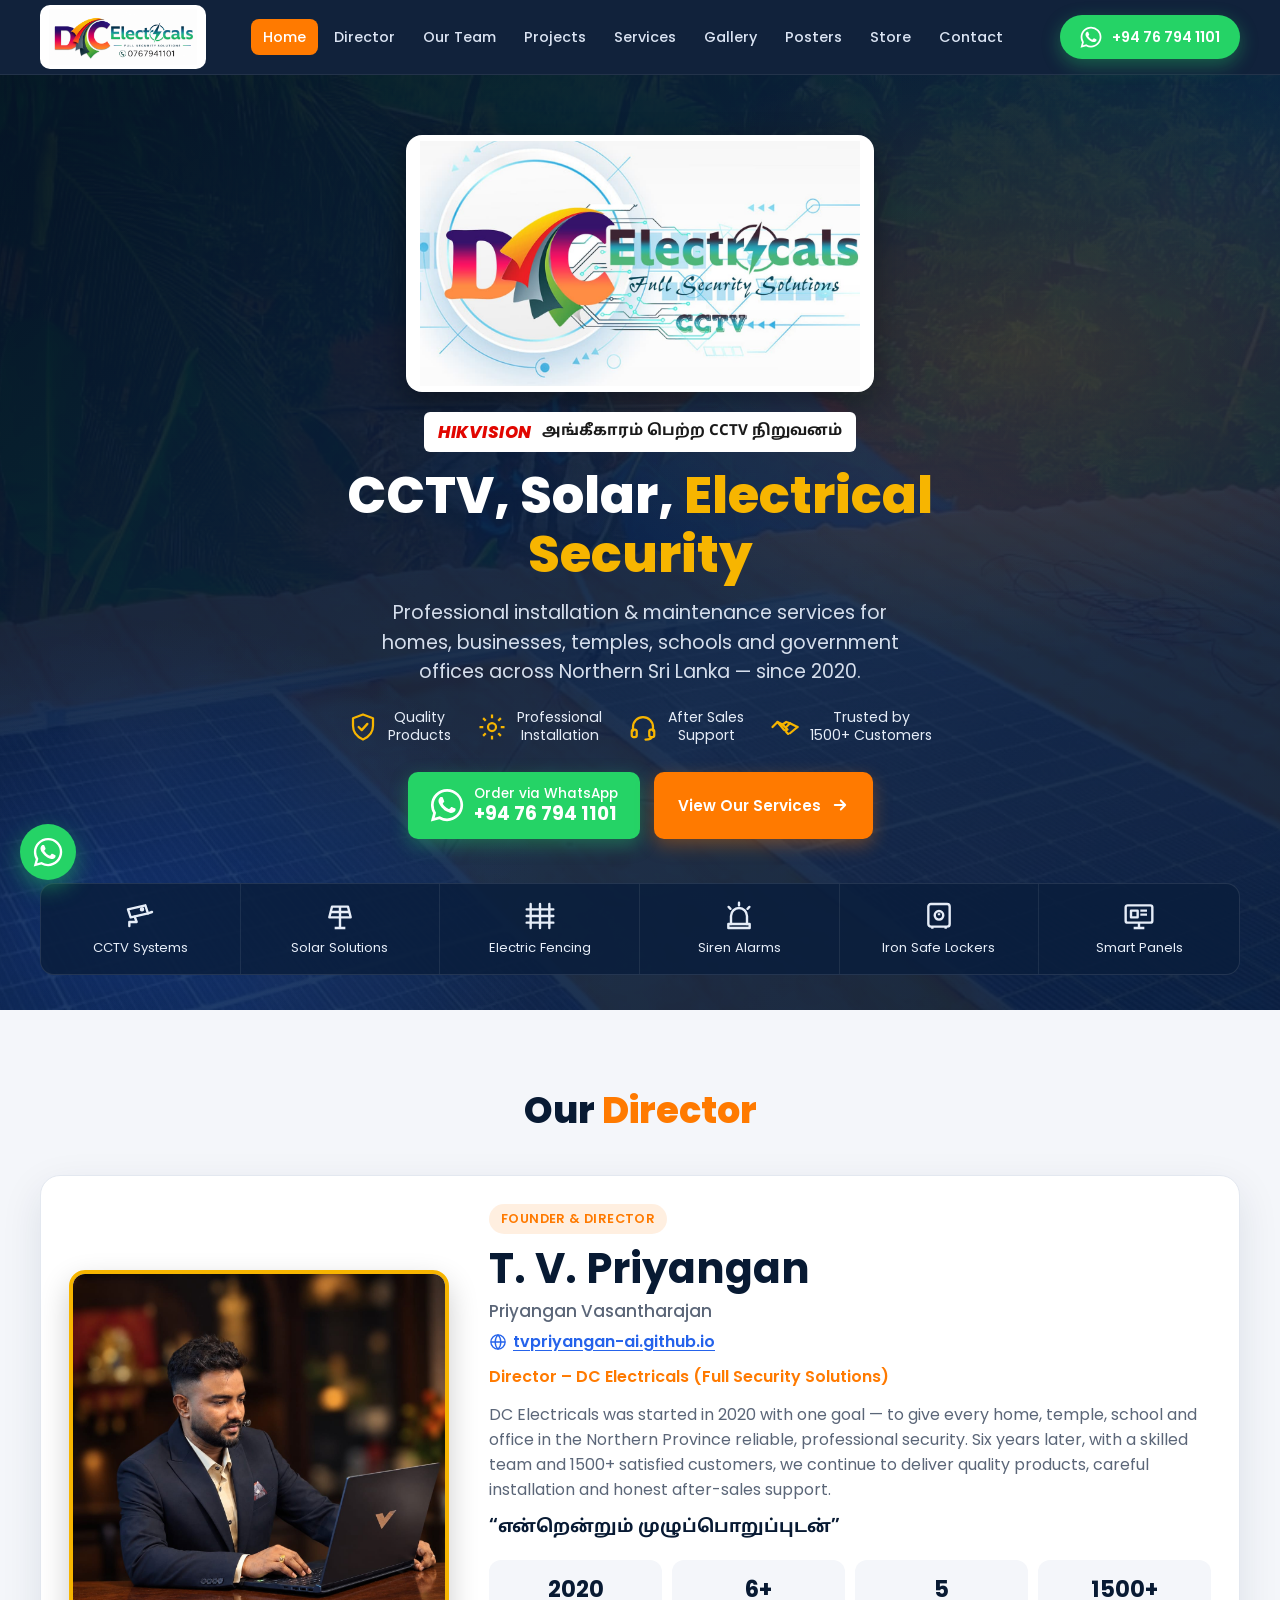
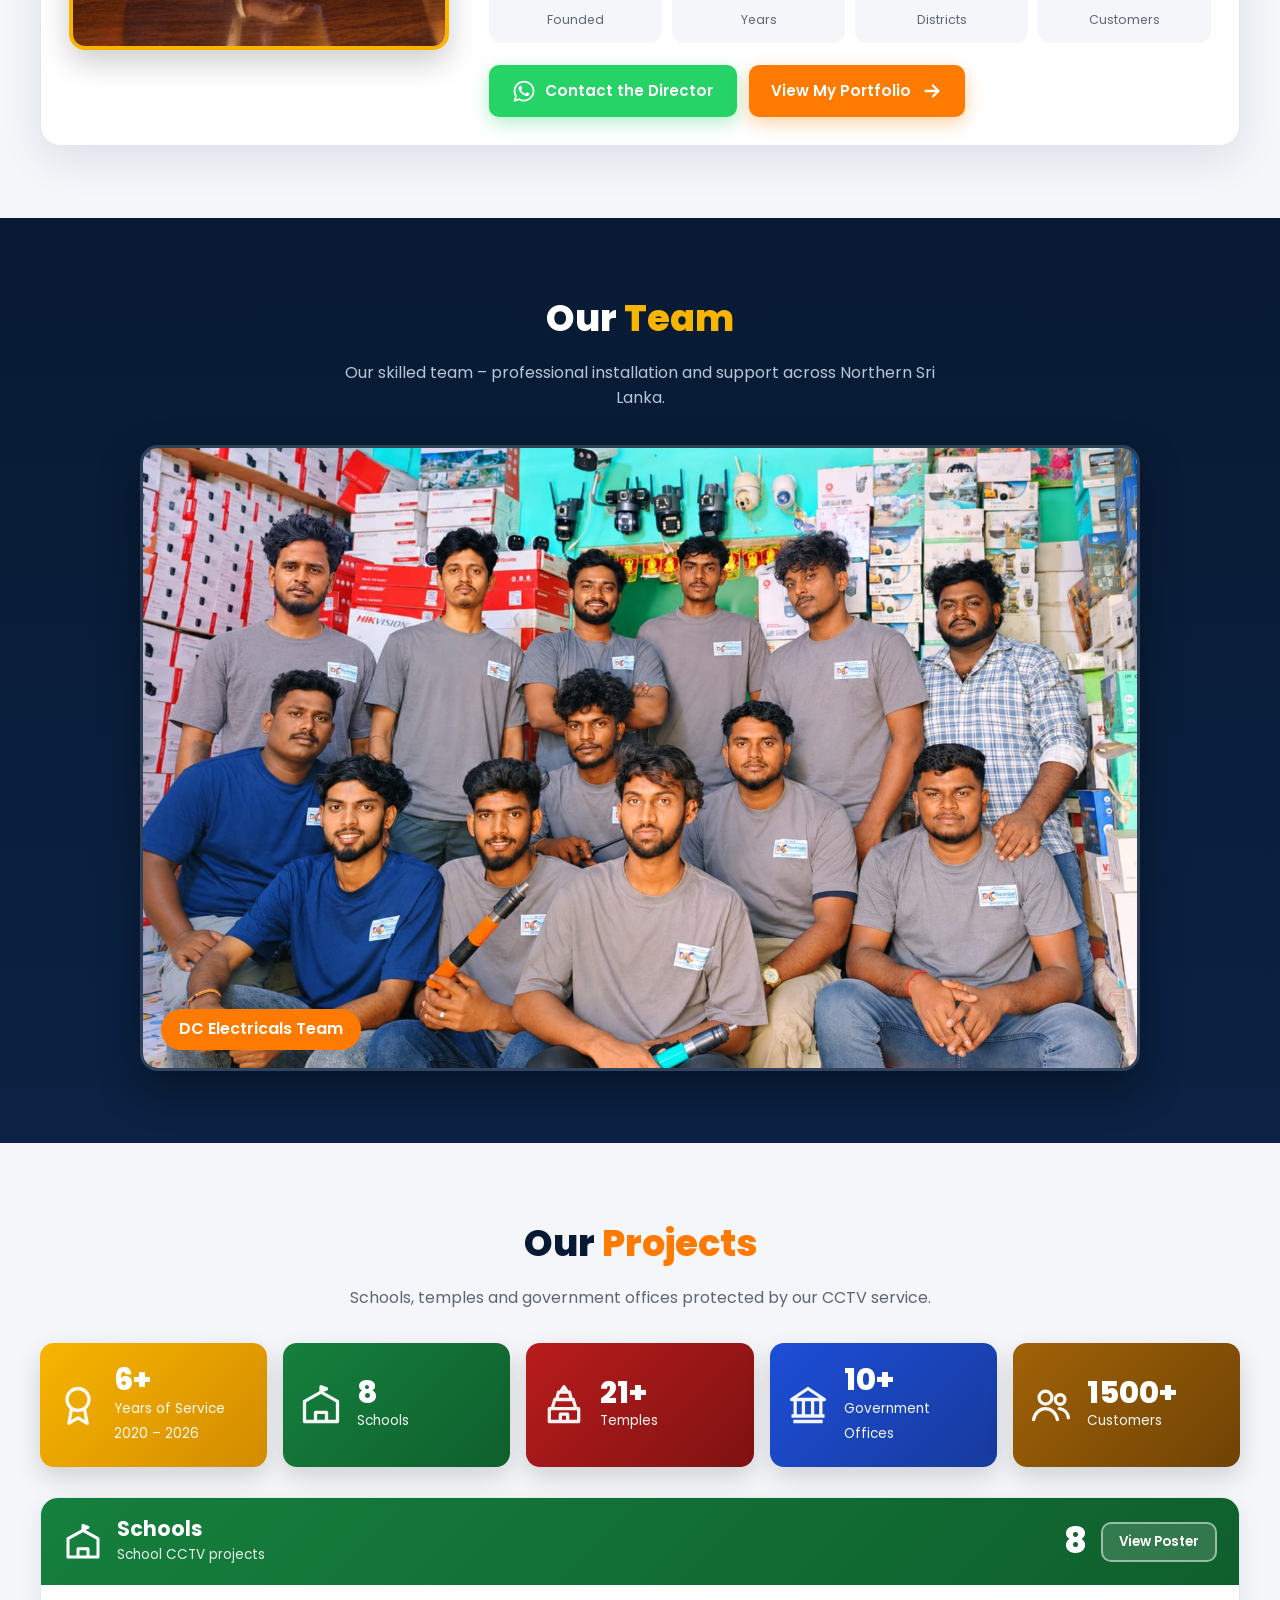
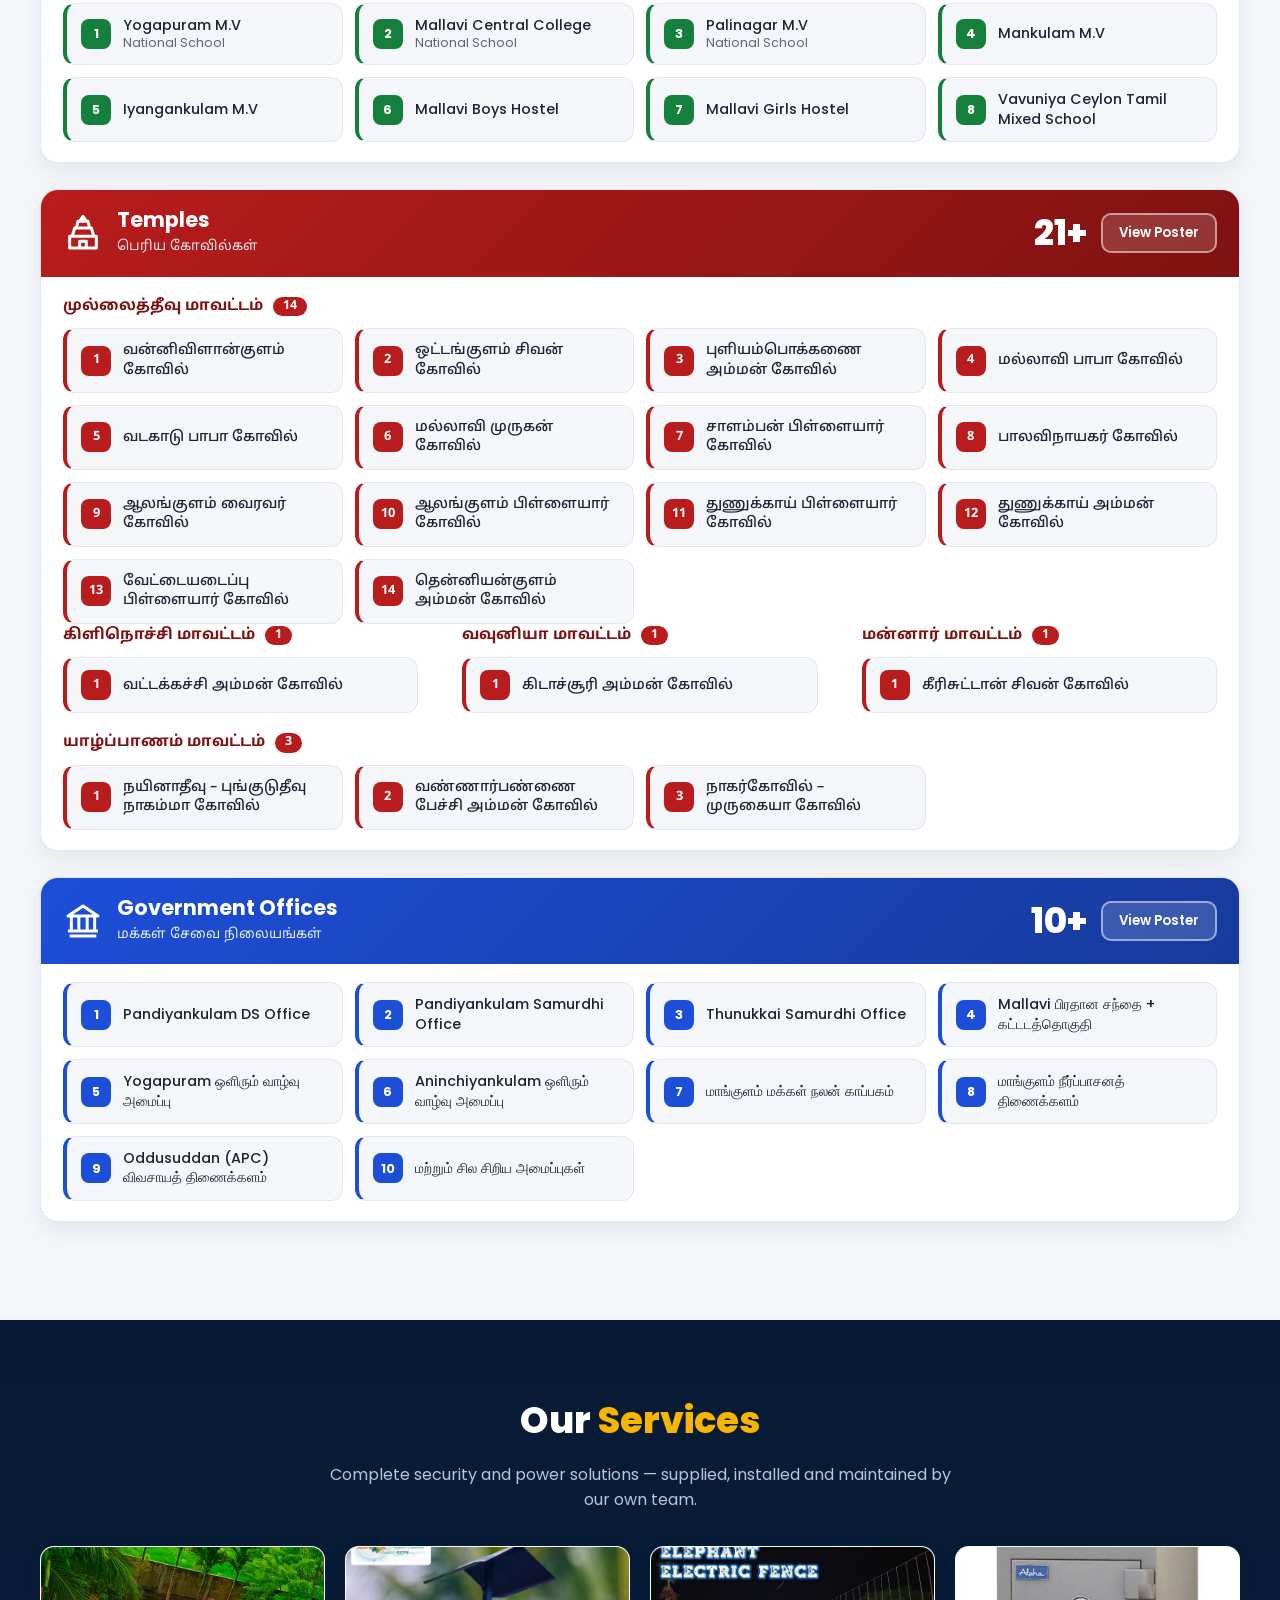
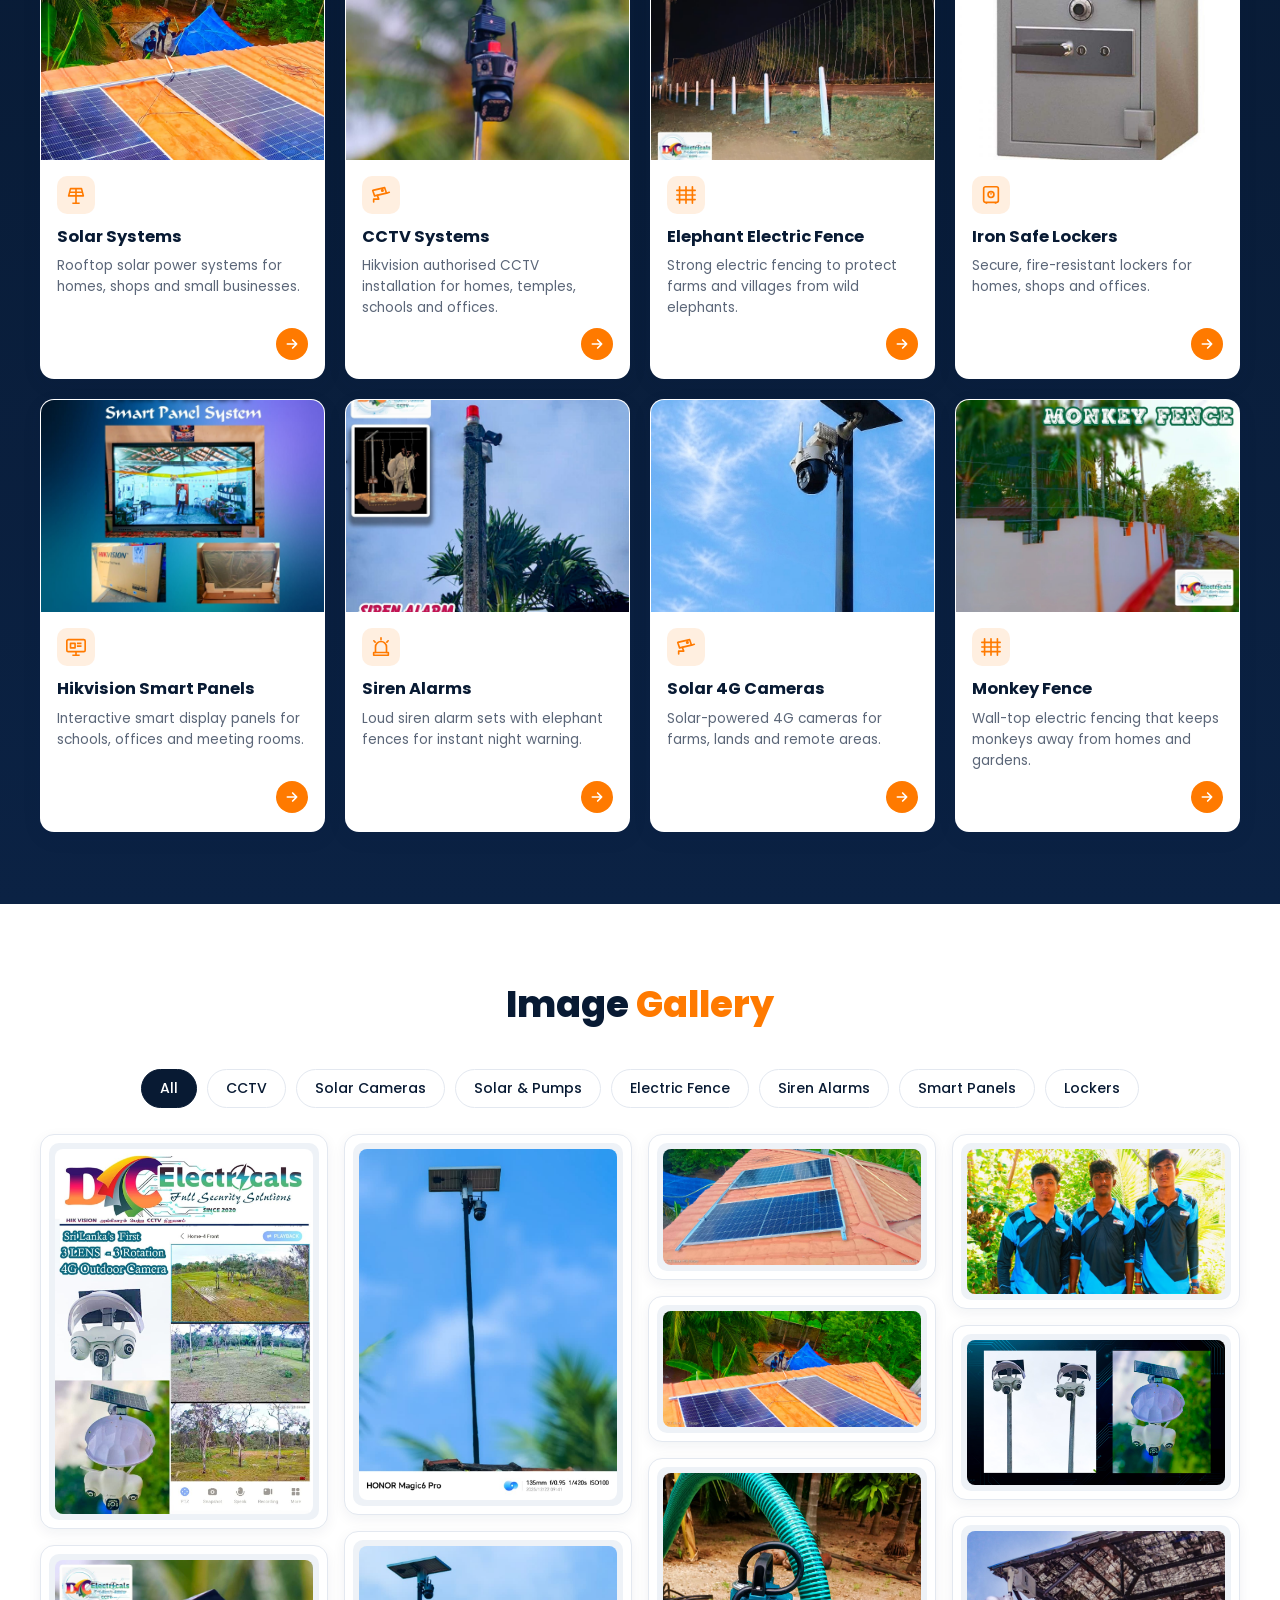
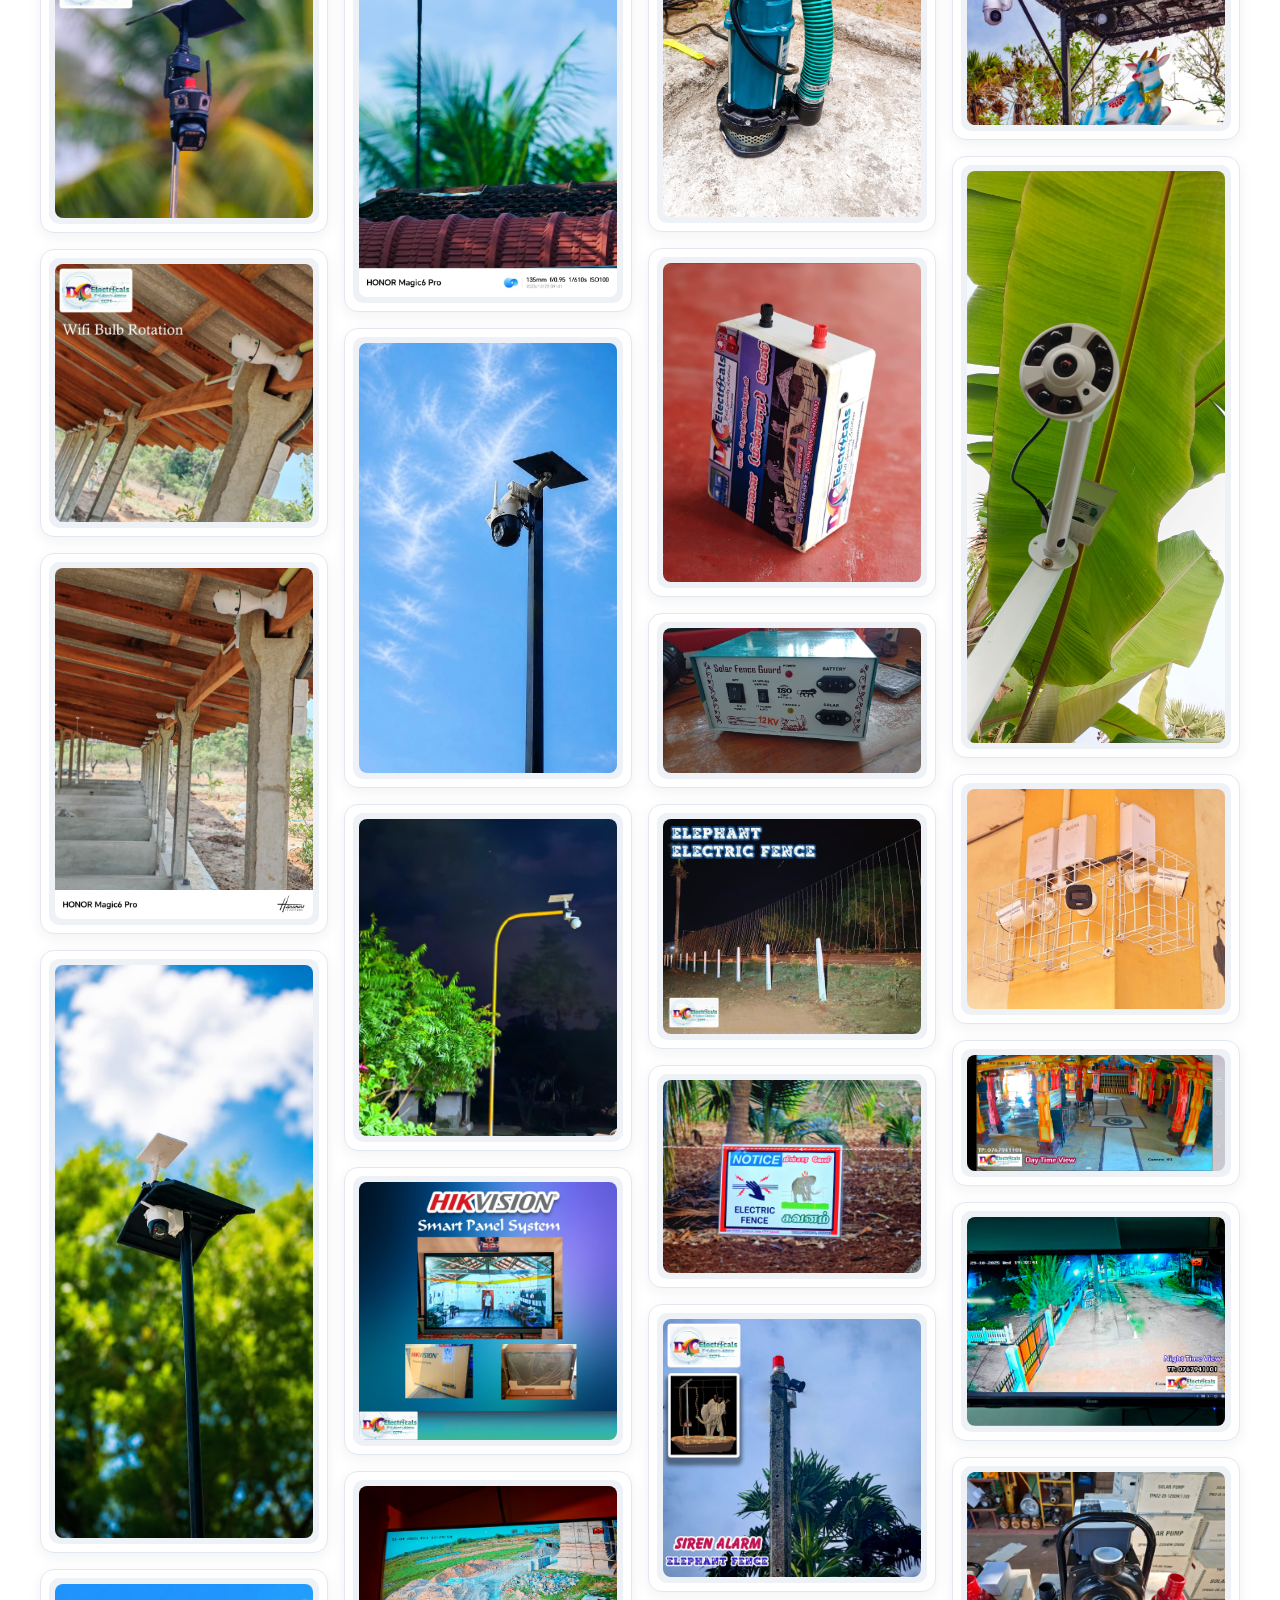
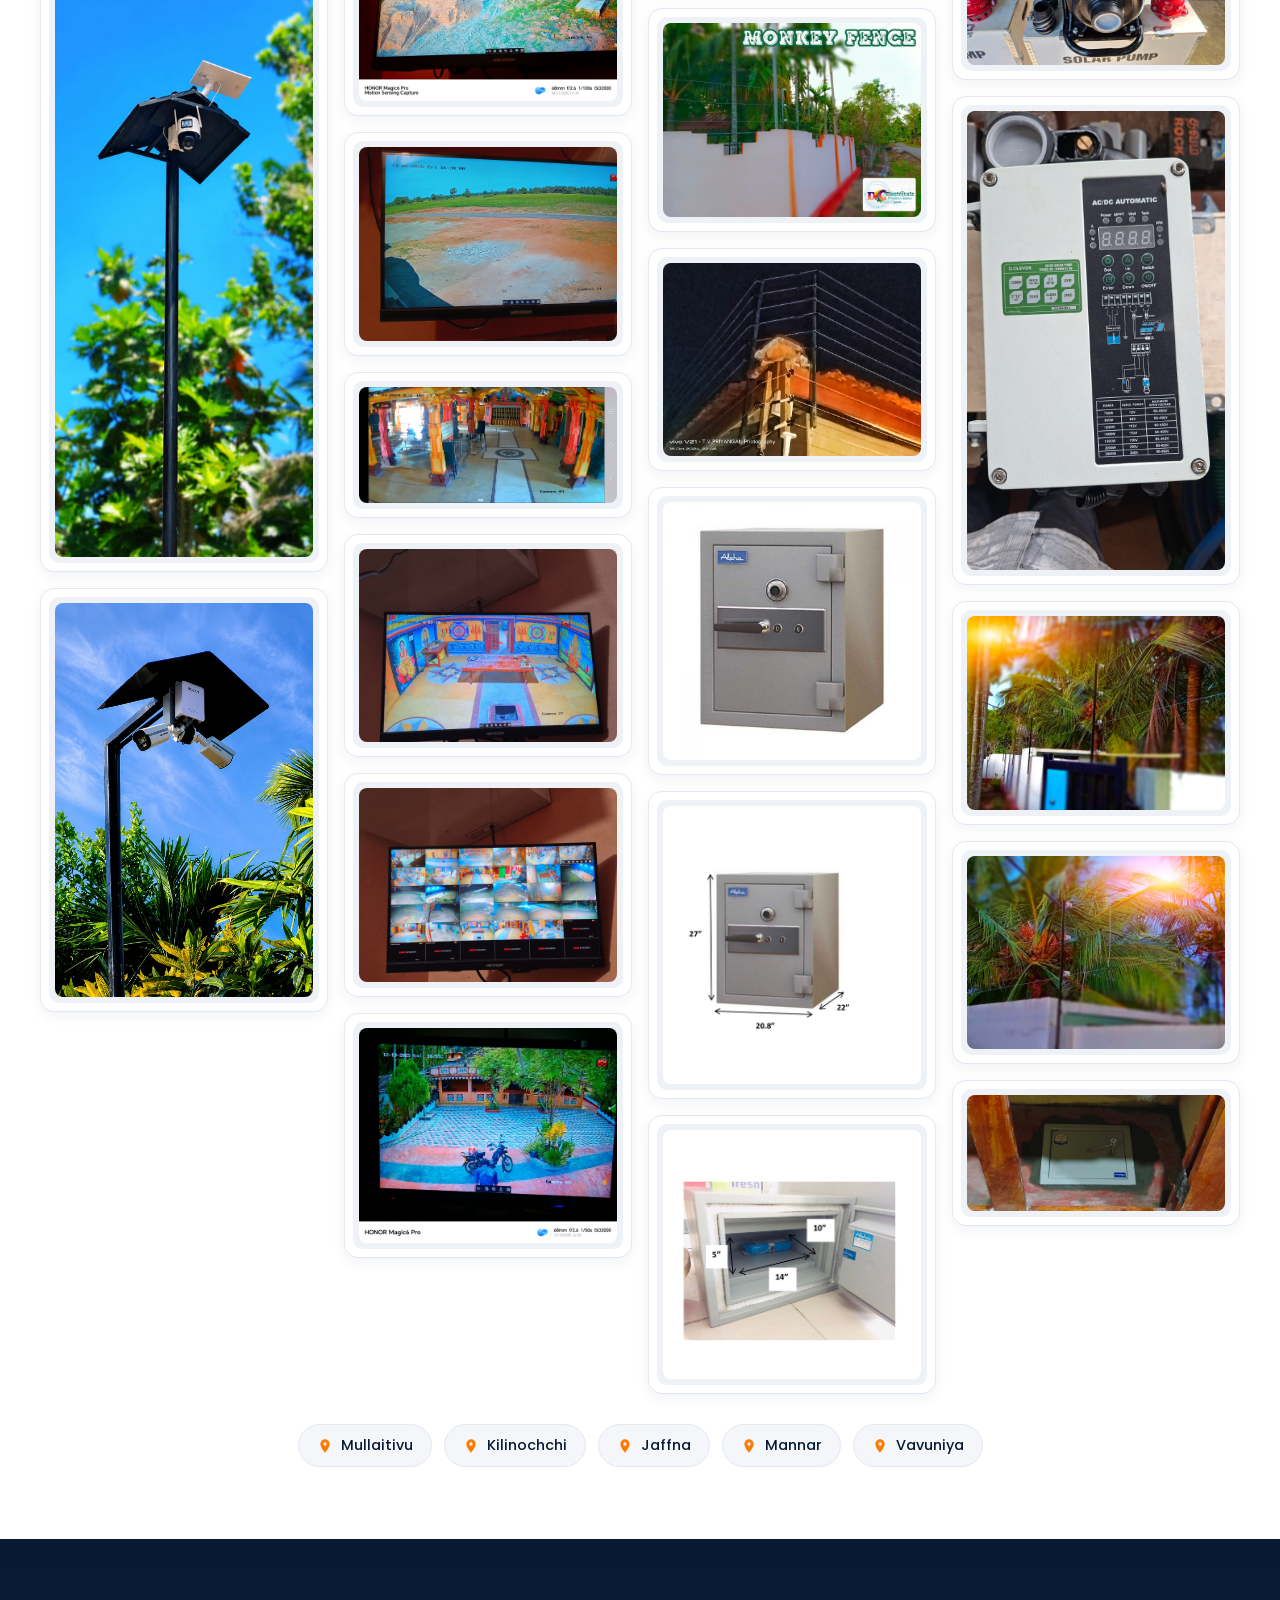
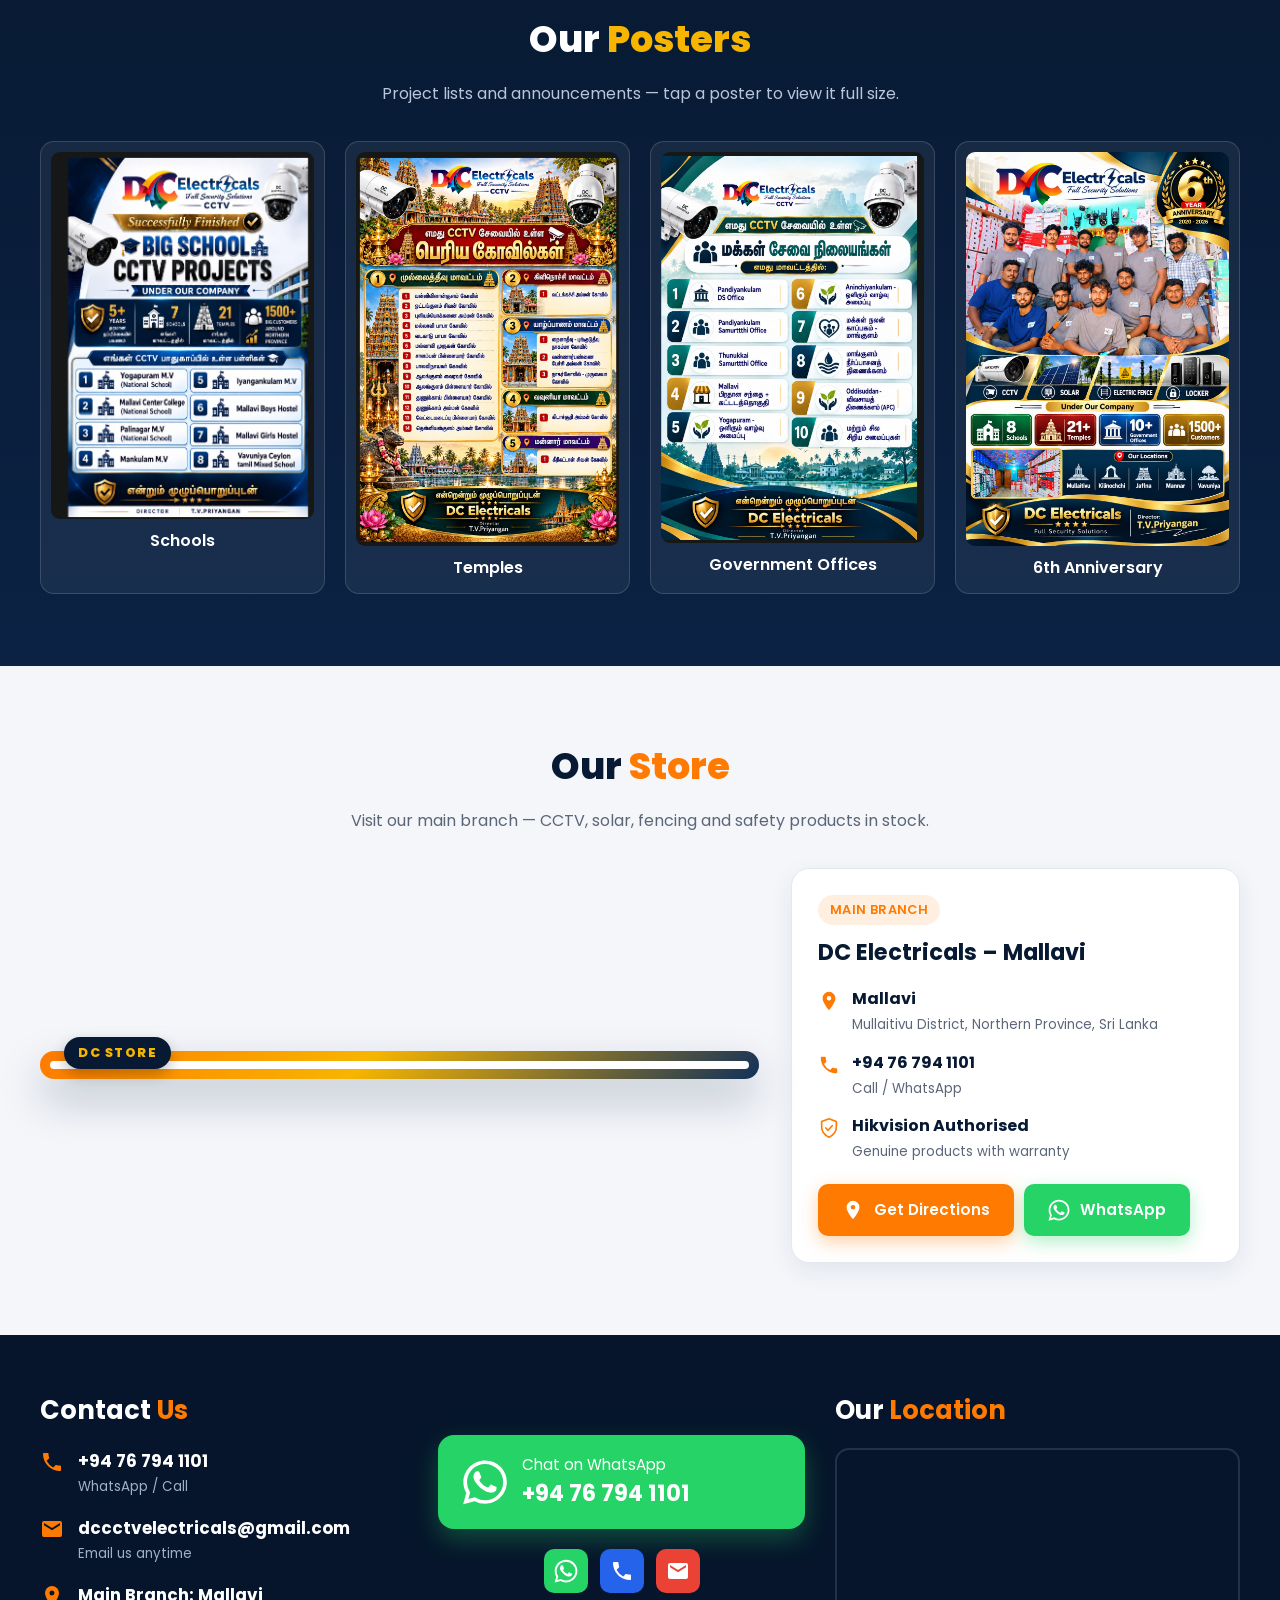
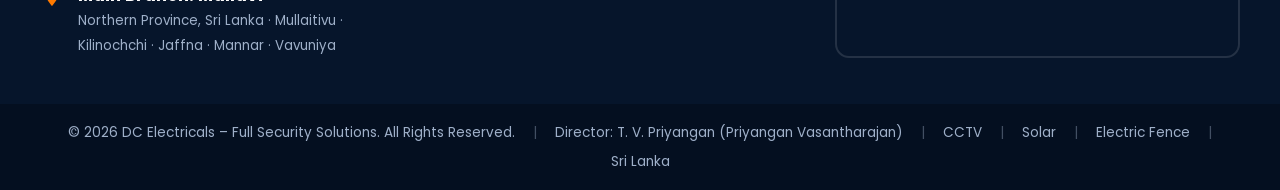
<file: index.html>
<!DOCTYPE html>
<html lang="en">
<head>
<meta charset="UTF-8">
<meta name="viewport" content="width=device-width, initial-scale=1.0">
<title>DC Electricals – CCTV, Solar &amp; Electric Fence | Northern Sri Lanka</title>
<meta name="description" content="DC Electricals – Full Security Solutions. Hikvision authorised CCTV installation, solar systems, electric fencing, siren alarms and iron safe lockers across Northern Sri Lanka. Director: T. V. Priyangan (Priyangan Vasantharajan).">
<link rel="icon" href="Images/headerlogo.png">
<link rel="canonical" href="https://tvpriyangan-ai.github.io/DC_ELECTRICALS/">
<meta property="og:type" content="website">
<meta property="og:site_name" content="DC Electricals">
<meta property="og:title" content="DC Electricals – Full Security Solutions">
<meta property="og:description" content="Hikvision authorised CCTV, solar systems, electric fencing, siren alarms and iron safe lockers across Northern Sri Lanka.">
<meta property="og:url" content="https://tvpriyangan-ai.github.io/DC_ELECTRICALS/">
<meta property="og:image" content="https://tvpriyangan-ai.github.io/DC_ELECTRICALS/Images/poster.jpeg">
<script type="application/ld+json">
{
  "@context": "https://schema.org",
  "@type": "ElectricalContractor",
  "name": "DC Electricals",
  "alternateName": ["DC Electricals Sri Lanka", "DC CCTV Electricals"],
  "slogan": "Full Security Solutions",
  "url": "https://tvpriyangan-ai.github.io/DC_ELECTRICALS/",
  "logo": "https://tvpriyangan-ai.github.io/DC_ELECTRICALS/Images/dclogo.jpeg",
  "image": "https://tvpriyangan-ai.github.io/DC_ELECTRICALS/Images/poster.jpeg",
  "telephone": "+94767941101",
  "email": "dccctvelectricals@gmail.com",
  "foundingDate": "2020",
  "founder": {
    "@type": "Person",
    "name": "Priyangan Vasantharajan",
    "alternateName": ["T. V. Priyangan", "T.V. Priyangan", "TV Priyangan"],
    "url": "https://tvpriyangan-ai.github.io/",
    "sameAs": ["https://tvpriyangan-ai.github.io/", "https://linkedin.com/in/tv-priyangan", "https://github.com/tvpriyangan-ai"],
    "jobTitle": "Director",
    "image": "https://tvpriyangan-ai.github.io/DC_ELECTRICALS/Images/director.jpeg",
    "worksFor": {"@type": "Organization", "name": "DC Electricals"}
  },
  "address": {"@type": "PostalAddress", "addressLocality": "Mallavi", "addressRegion": "Northern Province", "addressCountry": "LK"},
  "areaServed": ["Mullaitivu", "Kilinochchi", "Jaffna", "Mannar", "Vavuniya"]
}
</script>
<link rel="preconnect" href="https://fonts.googleapis.com">
<link rel="preconnect" href="https://fonts.gstatic.com" crossorigin>
<link href="https://fonts.googleapis.com/css2?family=Poppins:wght@400;500;600;700;800&family=Noto+Sans+Tamil:wght@600;700&display=swap" rel="stylesheet">
<link rel="stylesheet" href="style.css">
</head>
<body>

<!-- ============ SVG icon sprite ============ -->
<svg width="0" height="0" style="position:absolute">
  <defs>
    <symbol id="i-wa" viewBox="0 0 24 24"><path fill="currentColor" d="M17.47 14.38c-.3-.15-1.76-.87-2.03-.97-.27-.1-.47-.15-.67.15-.2.3-.77.97-.94 1.17-.17.2-.35.22-.65.07-.3-.15-1.26-.46-2.4-1.48-.89-.79-1.49-1.77-1.66-2.07-.17-.3-.02-.46.13-.61.13-.13.3-.35.45-.52.15-.17.2-.3.3-.5.1-.2.05-.37-.02-.52-.08-.15-.67-1.62-.92-2.22-.24-.58-.49-.5-.67-.51h-.57c-.2 0-.52.07-.79.37-.27.3-1.04 1.02-1.04 2.48s1.07 2.88 1.21 3.07c.15.2 2.1 3.2 5.08 4.49.71.31 1.26.49 1.69.63.71.23 1.36.2 1.87.12.57-.09 1.76-.72 2.01-1.41.25-.7.25-1.29.17-1.41-.07-.13-.27-.2-.57-.35zM12.04 21.5h-.01a9.4 9.4 0 0 1-4.8-1.31l-.34-.2-3.57.93.95-3.48-.22-.36a9.4 9.4 0 0 1-1.44-5.02c0-5.2 4.23-9.43 9.44-9.43a9.37 9.37 0 0 1 9.43 9.44c0 5.2-4.23 9.43-9.44 9.43zm8.03-17.46A11.27 11.27 0 0 0 12.04.72C5.79.72.7 5.8.7 12.06c0 2 .52 3.95 1.52 5.67L.6 23.6l6.02-1.58a11.3 11.3 0 0 0 5.42 1.38h.01c6.25 0 11.34-5.09 11.34-11.34 0-3.03-1.18-5.88-3.32-8.02z"/></symbol>
    <symbol id="i-arrow" viewBox="0 0 24 24"><path fill="none" stroke="currentColor" stroke-width="2.5" stroke-linecap="round" stroke-linejoin="round" d="M5 12h14M13 6l6 6-6 6"/></symbol>
    <symbol id="i-cctv" viewBox="0 0 24 24"><g fill="none" stroke="currentColor" stroke-width="1.8" stroke-linejoin="round" stroke-linecap="round"><path d="M3 7l13-3 2 6-13 3z"/><path d="M18 10l3-1"/><path d="M8 12.5l1.5 4H4v3"/><circle cx="13.5" cy="7" r=".8" fill="currentColor"/></g></symbol>
    <symbol id="i-solar" viewBox="0 0 24 24"><g fill="none" stroke="currentColor" stroke-width="1.8" stroke-linejoin="round"><path d="M4 13h16l-2-8H6z"/><path d="M12 5v8M5 9h14M12 13v4M8 21h8M12 17v4"/></g></symbol>
    <symbol id="i-fence" viewBox="0 0 24 24"><g fill="none" stroke="currentColor" stroke-width="1.8" stroke-linecap="round"><path d="M5 3v18M12 3v18M19 3v18M2 7h20M2 12h20M2 17h20"/></g></symbol>
    <symbol id="i-lock" viewBox="0 0 24 24"><g fill="none" stroke="currentColor" stroke-width="1.8" stroke-linejoin="round"><rect x="4" y="3" width="16" height="17" rx="2"/><circle cx="12" cy="11.5" r="3.2"/><path d="M12 10v1.5M7 20v1.5M17 20v1.5"/></g></symbol>
    <symbol id="i-alarm" viewBox="0 0 24 24"><g fill="none" stroke="currentColor" stroke-width="1.8" stroke-linecap="round" stroke-linejoin="round"><path d="M6 18v-6a6 6 0 0 1 12 0v6"/><path d="M4 18h16v3H4zM12 2v2M4.2 5.2l1.4 1.4M19.8 5.2l-1.4 1.4"/></g></symbol>
    <symbol id="i-panel" viewBox="0 0 24 24"><g fill="none" stroke="currentColor" stroke-width="1.8" stroke-linejoin="round"><rect x="2" y="4" width="20" height="13" rx="1.5"/><path d="M8 21h8M12 17v4M6 8h5v5H6zM13 8h5M13 11h5"/></g></symbol>
    <symbol id="i-shield" viewBox="0 0 24 24"><g fill="none" stroke="currentColor" stroke-width="1.8" stroke-linejoin="round"><path d="M12 2l8 3v6c0 5-3.5 9-8 11-4.5-2-8-6-8-11V5z"/><path d="M8.5 12l2.5 2.5 4.5-5" stroke-linecap="round"/></g></symbol>
    <symbol id="i-gear" viewBox="0 0 24 24"><g fill="none" stroke="currentColor" stroke-width="1.8"><circle cx="12" cy="12" r="3.2"/><path d="M12 2v3M12 19v3M2 12h3M19 12h3M4.9 4.9l2.1 2.1M17 17l2.1 2.1M4.9 19.1L7 17M17 7l2.1-2.1"/></g></symbol>
    <symbol id="i-head" viewBox="0 0 24 24"><g fill="none" stroke="currentColor" stroke-width="1.8" stroke-linecap="round"><path d="M4 15v-3a8 8 0 0 1 16 0v3"/><rect x="3" y="14" width="4" height="6" rx="1.5"/><rect x="17" y="14" width="4" height="6" rx="1.5"/><path d="M19 20c0 1.5-2 2-5 2"/></g></symbol>
    <symbol id="i-hand" viewBox="0 0 24 24"><g fill="none" stroke="currentColor" stroke-width="1.8" stroke-linecap="round" stroke-linejoin="round"><path d="M2 12l4-4 4 2 3-2 3 1 6 3"/><path d="M6 8l5 6c.8.9 2 .9 2.8 0M10 10l4 4M13 16l1.5 1.5M16 9l-3 3"/><path d="M22 12l-6 5"/></g></symbol>
    <symbol id="i-school" viewBox="0 0 24 24"><g fill="none" stroke="currentColor" stroke-width="1.8" stroke-linejoin="round"><path d="M3 21V10l9-5 9 5v11z"/><path d="M9 21v-5h6v5M12 5V2l3 1.2L12 4.4"/></g></symbol>
    <symbol id="i-temple" viewBox="0 0 24 24"><g fill="none" stroke="currentColor" stroke-width="1.8" stroke-linejoin="round"><path d="M12 2l2 3h-4zM9 5h6l1 4H8zM7 9h10l1.5 5h-13zM4 14h16v7H4z"/><path d="M10 21v-4h4v4"/></g></symbol>
    <symbol id="i-gov" viewBox="0 0 24 24"><g fill="none" stroke="currentColor" stroke-width="1.8" stroke-linejoin="round"><path d="M3 9l9-6 9 6zM4 21h16M5 9v9M9.5 9v9M14.5 9v9M19 9v9M3 18h18"/></g></symbol>
    <symbol id="i-users" viewBox="0 0 24 24"><g fill="none" stroke="currentColor" stroke-width="1.8" stroke-linecap="round"><circle cx="9" cy="8" r="3.5"/><path d="M2.5 20c.6-3.6 3.3-6 6.5-6s5.9 2.4 6.5 6"/><circle cx="17" cy="9" r="2.6"/><path d="M16.5 14c2.7.2 4.6 2.2 5 5"/></g></symbol>
    <symbol id="i-award" viewBox="0 0 24 24"><g fill="none" stroke="currentColor" stroke-width="1.8" stroke-linejoin="round"><circle cx="12" cy="9" r="6"/><path d="M8.5 14L7 22l5-3 5 3-1.5-8"/></g></symbol>
    <symbol id="i-phone" viewBox="0 0 24 24"><path fill="currentColor" d="M6.6 10.8a15.1 15.1 0 0 0 6.6 6.6l2.2-2.2c.3-.3.7-.4 1-.2 1.1.4 2.3.6 3.6.6.6 0 1 .4 1 1V20c0 .6-.4 1-1 1A17 17 0 0 1 3 4c0-.6.4-1 1-1h3.5c.6 0 1 .4 1 1 0 1.3.2 2.5.6 3.6.1.3 0 .7-.2 1z"/></symbol>
    <symbol id="i-mail" viewBox="0 0 24 24"><path fill="currentColor" d="M20 4H4a2 2 0 0 0-2 2v12a2 2 0 0 0 2 2h16a2 2 0 0 0 2-2V6a2 2 0 0 0-2-2zm0 4.2-8 5-8-5V6l8 5 8-5z"/></symbol>
    <symbol id="i-pin" viewBox="0 0 24 24"><path fill="currentColor" d="M12 2a7 7 0 0 0-7 7c0 5.2 7 13 7 13s7-7.8 7-13a7 7 0 0 0-7-7zm0 9.5A2.5 2.5 0 1 1 12 6.5a2.5 2.5 0 0 1 0 5z"/></symbol>
    <symbol id="i-up" viewBox="0 0 24 24"><path fill="none" stroke="currentColor" stroke-width="2.5" stroke-linecap="round" stroke-linejoin="round" d="M12 19V5M6 11l6-6 6 6"/></symbol>
    <symbol id="i-globe" viewBox="0 0 24 24"><g fill="none" stroke="currentColor" stroke-width="1.8"><circle cx="12" cy="12" r="9.5"/><path d="M2.5 12h19M12 2.5c2.6 2.6 3.8 6 3.8 9.5s-1.2 6.9-3.8 9.5c-2.6-2.6-3.8-6-3.8-9.5s1.2-6.9 3.8-9.5z"/></g></symbol>
    <symbol id="i-pump" viewBox="0 0 24 24"><g fill="none" stroke="currentColor" stroke-width="1.8" stroke-linejoin="round"><rect x="6" y="6" width="9" height="13" rx="2"/><path d="M15 9h3a3 3 0 0 1 3 3v8M8 3h5v3M6 19h9v2H6z"/></g></symbol>
  </defs>
</svg>

<!-- ============ Header ============ -->
<header>
  <div class="container nav">
    <a href="#home" class="logo-box" aria-label="DC Electricals home"><img src="Images/headerlogo.png" alt="DC Electricals logo"></a>
    <ul class="menu" id="menu">
      <li><a href="#home" class="active">Home</a></li>
      <li><a href="#director">Director</a></li>
      <li><a href="#team">Our Team</a></li>
      <li><a href="#projects">Projects</a></li>
      <li><a href="#services">Services</a></li>
      <li><a href="#gallery">Gallery</a></li>
      <li><a href="#posters">Posters</a></li>
      <li><a href="#store">Store</a></li>
      <li><a href="#contact">Contact</a></li>
    </ul>
    <a class="btn btn-wa" href="https://wa.me/94767941101" target="_blank" rel="noopener"><svg><use href="#i-wa"/></svg><span>+94 76 794 1101</span></a>
    <button class="burger" id="burger" aria-label="Open menu"><svg viewBox="0 0 24 24"><path fill="none" stroke="currentColor" stroke-width="2.2" stroke-linecap="round" d="M4 7h16M4 12h16M4 17h16"/></svg></button>
  </div>
</header>

<!-- ============ Hero ============ -->
<section class="hero" id="home" style="padding:0">
  <div class="container hero-grid">
    <div>
      <div class="hero-logo"><img src="Images/dclogo.jpeg" alt="DC Electricals – Full Security Solutions"></div>
      <div class="badge"><b>HIKVISION</b> <span class="ta">அங்கீகாரம் பெற்ற CCTV நிறுவனம்</span></div>
      <h1><span class="sr-only">DC Electricals – </span>CCTV, Solar, <span>Electrical Security</span></h1>
      <p class="lead">Professional installation &amp; maintenance services for homes, businesses, temples, schools and government offices across Northern Sri Lanka — since 2020.</p>
      <div class="features">
        <div class="feat"><svg><use href="#i-shield"/></svg>Quality<br>Products</div>
        <div class="feat"><svg><use href="#i-gear"/></svg>Professional<br>Installation</div>
        <div class="feat"><svg><use href="#i-head"/></svg>After Sales<br>Support</div>
        <div class="feat"><svg><use href="#i-hand"/></svg>Trusted by<br>1500+ Customers</div>
      </div>
      <div class="hero-cta">
        <a class="btn btn-wa" href="https://wa.me/94767941101?text=Hello%20DC%20Electricals%2C%20I%27d%20like%20to%20order" target="_blank" rel="noopener"><svg style="width:34px;height:34px"><use href="#i-wa"/></svg><div><small>Order via WhatsApp</small><strong>+94 76 794 1101</strong></div></a>
        <a class="btn btn-orange" href="#services">View Our Services <svg style="width:18px;height:18px"><use href="#i-arrow"/></svg></a>
      </div>
    </div>
  </div>
  <div class="container hero-bottom">
    <nav class="svc-strip" aria-label="Quick services">
      <a href="#services"><svg><use href="#i-cctv"/></svg>CCTV Systems</a>
      <a href="#services"><svg><use href="#i-solar"/></svg>Solar Solutions</a>
      <a href="#services"><svg><use href="#i-fence"/></svg>Electric Fencing</a>
      <a href="#services"><svg><use href="#i-alarm"/></svg>Siren Alarms</a>
      <a href="#services"><svg><use href="#i-lock"/></svg>Iron Safe Lockers</a>
      <a href="#gallery"><svg><use href="#i-panel"/></svg>Smart Panels</a>
    </nav>
  </div>
</section>

<!-- ============ Director ============ -->
<section id="director" style="background:var(--bg)">
  <div class="container">
    <div class="sec-head"><h2>Our <span>Director</span></h2></div>
    <div class="dir-card">
      <div class="dir-photo"><img src="Images/director.jpeg" alt="T. V. Priyangan (Priyangan Vasantharajan), Director of DC Electricals"></div>
      <div class="dir-info">
        <span class="dir-tag">Founder &amp; Director</span>
        <h3>T. V. Priyangan</h3>
        <div class="dir-full">Priyangan Vasantharajan</div>
        <a class="dir-link" href="https://tvpriyangan-ai.github.io/" target="_blank" rel="noopener"><svg><use href="#i-globe"/></svg>tvpriyangan-ai.github.io</a>
        <div class="dir-role">Director – DC Electricals (Full Security Solutions)</div>
        <p>DC Electricals was started in 2020 with one goal — to give every home, temple, school and office in the Northern Province reliable, professional security. Six years later, with a skilled team and 1500+ satisfied customers, we continue to deliver quality products, careful installation and honest after-sales support.</p>
        <p class="ta dir-motto">“என்றென்றும் முழுப்பொறுப்புடன்”</p>
        <div class="dir-facts">
          <div><b>2020</b><span>Founded</span></div>
          <div><b>6+</b><span>Years</span></div>
          <div><b>5</b><span>Districts</span></div>
          <div><b>1500+</b><span>Customers</span></div>
        </div>
        <a class="btn btn-wa" href="https://wa.me/94767941101" target="_blank" rel="noopener"><svg><use href="#i-wa"/></svg>Contact the Director</a>
        <a class="btn btn-orange dir-pf" href="https://tvpriyangan-ai.github.io/" target="_blank" rel="noopener">View My Portfolio <svg><use href="#i-arrow"/></svg></a>
      </div>
    </div>
  </div>
</section>

<!-- ============ Team ============ -->
<section class="dark" id="team">
  <div class="container">
    <div class="sec-head"><h2>Our <span>Team</span></h2></div>
    <p class="sub">Our skilled team – professional installation and support across Northern Sri Lanka.</p>
    <div class="team-main" data-lb="Images/team.jpeg" data-cap="DC Electricals team"><img loading="lazy" src="Images/team.jpeg" alt="DC Electricals full team"><div class="team-label">DC Electricals Team</div></div>
  </div>
</section>

<!-- ============ Projects: Schools / Temples / Offices ============ -->
<section id="projects" style="background:var(--bg)">
  <div class="container">
    <div class="sec-head"><h2>Our <span>Projects</span></h2></div>
    <p class="sub">Schools, temples and government offices protected by our CCTV service.</p>
    <div class="stats">
      <div class="stat st1"><svg><use href="#i-award"/></svg><div><b>6+</b><span>Years of Service<br>2020 – 2026</span></div></div>
      <div class="stat st2"><svg><use href="#i-school"/></svg><div><b>8</b><span>Schools</span></div></div>
      <div class="stat st3"><svg><use href="#i-temple"/></svg><div><b>21+</b><span>Temples</span></div></div>
      <div class="stat st4"><svg><use href="#i-gov"/></svg><div><b>10+</b><span>Government Offices</span></div></div>
      <div class="stat st5"><svg><use href="#i-users"/></svg><div><b>1500+</b><span>Customers</span></div></div>
    </div>

    <!-- Schools -->
    <div class="plist c-green">
      <div class="plist-head"><svg><use href="#i-school"/></svg><div><h3>Schools</h3><span>School CCTV projects</span></div><b>8</b><button class="proj-btn" data-lb="Images/schoolslist.png" data-cap="Big School CCTV Projects">View Poster</button></div>
      <div class="chips">
        <div class="chip"><i>1</i><div>Yogapuram M.V<small>National School</small></div></div>
        <div class="chip"><i>2</i><div>Mallavi Central College<small>National School</small></div></div>
        <div class="chip"><i>3</i><div>Palinagar M.V<small>National School</small></div></div>
        <div class="chip"><i>4</i><div>Mankulam M.V</div></div>
        <div class="chip"><i>5</i><div>Iyangankulam M.V</div></div>
        <div class="chip"><i>6</i><div>Mallavi Boys Hostel</div></div>
        <div class="chip"><i>7</i><div>Mallavi Girls Hostel</div></div>
        <div class="chip"><i>8</i><div>Vavuniya Ceylon Tamil Mixed School</div></div>
      </div>
    </div>

    <!-- Temples -->
    <div class="plist c-red">
      <div class="plist-head"><svg><use href="#i-temple"/></svg><div><h3>Temples</h3><span class="ta">பெரிய கோவில்கள்</span></div><b>21+</b><button class="proj-btn" data-lb="Images/templeslist.png" data-cap="Big Temples under our CCTV service">View Poster</button></div>
      <div class="ta">
        <h4 class="dist">முல்லைத்தீவு மாவட்டம் <em>14</em></h4>
        <div class="chips">
          <div class="chip"><i>1</i><div>வன்னிவிளான்குளம் கோவில்</div></div>
          <div class="chip"><i>2</i><div>ஒட்டங்குளம் சிவன் கோவில்</div></div>
          <div class="chip"><i>3</i><div>புளியம்பொக்கணை அம்மன் கோவில்</div></div>
          <div class="chip"><i>4</i><div>மல்லாவி பாபா கோவில்</div></div>
          <div class="chip"><i>5</i><div>வடகாடு பாபா கோவில்</div></div>
          <div class="chip"><i>6</i><div>மல்லாவி முருகன் கோவில்</div></div>
          <div class="chip"><i>7</i><div>சாளம்பன் பிள்ளையார் கோவில்</div></div>
          <div class="chip"><i>8</i><div>பாலவிநாயகர் கோவில்</div></div>
          <div class="chip"><i>9</i><div>ஆலங்குளம் வைரவர் கோவில்</div></div>
          <div class="chip"><i>10</i><div>ஆலங்குளம் பிள்ளையார் கோவில்</div></div>
          <div class="chip"><i>11</i><div>துணுக்காய் பிள்ளையார் கோவில்</div></div>
          <div class="chip"><i>12</i><div>துணுக்காய் அம்மன் கோவில்</div></div>
          <div class="chip"><i>13</i><div>வேட்டையடைப்பு பிள்ளையார் கோவில்</div></div>
          <div class="chip"><i>14</i><div>தென்னியன்குளம் அம்மன் கோவில்</div></div>
        </div>
        <div class="dist-row">
          <div>
            <h4 class="dist">கிளிநொச்சி மாவட்டம் <em>1</em></h4>
            <div class="chips one"><div class="chip"><i>1</i><div>வட்டக்கச்சி அம்மன் கோவில்</div></div></div>
          </div>
          <div>
            <h4 class="dist">வவுனியா மாவட்டம் <em>1</em></h4>
            <div class="chips one"><div class="chip"><i>1</i><div>கிடாச்சூரி அம்மன் கோவில்</div></div></div>
          </div>
          <div>
            <h4 class="dist">மன்னார் மாவட்டம் <em>1</em></h4>
            <div class="chips one"><div class="chip"><i>1</i><div>கீரிசுட்டான் சிவன் கோவில்</div></div></div>
          </div>
        </div>
        <h4 class="dist">யாழ்ப்பாணம் மாவட்டம் <em>3</em></h4>
        <div class="chips">
          <div class="chip"><i>1</i><div>நயினாதீவு – புங்குடுதீவு நாகம்மா கோவில்</div></div>
          <div class="chip"><i>2</i><div>வண்ணார்பண்ணை பேச்சி அம்மன் கோவில்</div></div>
          <div class="chip"><i>3</i><div>நாகர்கோவில் – முருகையா கோவில்</div></div>
        </div>
      </div>
    </div>

    <!-- Offices -->
    <div class="plist c-blue">
      <div class="plist-head"><svg><use href="#i-gov"/></svg><div><h3>Government Offices</h3><span class="ta">மக்கள் சேவை நிலையங்கள்</span></div><b>10+</b><button class="proj-btn" data-lb="Images/officeslist.png" data-cap="Public service offices under our CCTV service">View Poster</button></div>
      <div class="chips">
        <div class="chip"><i>1</i><div>Pandiyankulam DS Office</div></div>
        <div class="chip"><i>2</i><div>Pandiyankulam Samurdhi Office</div></div>
        <div class="chip"><i>3</i><div>Thunukkai Samurdhi Office</div></div>
        <div class="chip"><i>4</i><div>Mallavi பிரதான சந்தை + கட்டடத்தொகுதி</div></div>
        <div class="chip"><i>5</i><div>Yogapuram ஒளிரும் வாழ்வு அமைப்பு</div></div>
        <div class="chip"><i>6</i><div>Aninchiyankulam ஒளிரும் வாழ்வு அமைப்பு</div></div>
        <div class="chip"><i>7</i><div>மாங்குளம் மக்கள் நலன் காப்பகம்</div></div>
        <div class="chip"><i>8</i><div>மாங்குளம் நீர்ப்பாசனத் திணைக்களம்</div></div>
        <div class="chip"><i>9</i><div>Oddusuddan (APC) விவசாயத் திணைக்களம்</div></div>
        <div class="chip"><i>10</i><div >மற்றும் சில சிறிய அமைப்புகள்</div></div>
      </div>
    </div>
  </div>
</section>

<!-- ============ Service types ============ -->
<section class="dark" id="services">
  <div class="container">
    <div class="sec-head"><h2>Our <span>Services</span></h2></div>
    <p class="sub">Complete security and power solutions — supplied, installed and maintained by our own team.</p>
    <div class="services">
      <article class="s-card"><div class="img"><img loading="lazy" src="Images/solarwork.jpeg" alt="Rooftop solar installation"></div><div class="body"><span class="s-ico"><svg><use href="#i-solar"/></svg></span><h3>Solar Systems</h3><p>Rooftop solar power systems for homes, shops and small businesses.</p><a class="go" href="#contact" aria-label="Enquire"><svg><use href="#i-arrow"/></svg></a></div></article>
      <article class="s-card"><div class="img"><img loading="lazy" src="Images/3view.jpeg" alt="CCTV camera"></div><div class="body"><span class="s-ico"><svg><use href="#i-cctv"/></svg></span><h3>CCTV Systems</h3><p>Hikvision authorised CCTV installation for homes, temples, schools and offices.</p><a class="go" href="#contact" aria-label="Enquire"><svg><use href="#i-arrow"/></svg></a></div></article>
      <article class="s-card"><div class="img"><img loading="lazy" src="Images/fencesample.jpeg" alt="Elephant electric fence"></div><div class="body"><span class="s-ico"><svg><use href="#i-fence"/></svg></span><h3>Elephant Electric Fence</h3><p>Strong electric fencing to protect farms and villages from wild elephants.</p><a class="go" href="#contact" aria-label="Enquire"><svg><use href="#i-arrow"/></svg></a></div></article>
      <article class="s-card"><div class="img"><img loading="lazy" src="Images/locker3.jpeg" alt="Iron safe locker"></div><div class="body"><span class="s-ico"><svg><use href="#i-lock"/></svg></span><h3>Iron Safe Lockers</h3><p>Secure, fire-resistant lockers for homes, shops and offices.</p><a class="go" href="#contact" aria-label="Enquire"><svg><use href="#i-arrow"/></svg></a></div></article>
      <article class="s-card"><div class="img"><img loading="lazy" src="Images/smartpanel.jpeg" alt="Hikvision smart panel"></div><div class="body"><span class="s-ico"><svg><use href="#i-panel"/></svg></span><h3>Hikvision Smart Panels</h3><p>Interactive smart display panels for schools, offices and meeting rooms.</p><a class="go" href="#contact" aria-label="Enquire"><svg><use href="#i-arrow"/></svg></a></div></article>
      <article class="s-card"><div class="img"><img loading="lazy" src="Images/sirenset.jpeg" alt="Siren alarm set"></div><div class="body"><span class="s-ico"><svg><use href="#i-alarm"/></svg></span><h3>Siren Alarms</h3><p>Loud siren alarm sets with elephant fences for instant night warning.</p><a class="go" href="#contact" aria-label="Enquire"><svg><use href="#i-arrow"/></svg></a></div></article>
      <article class="s-card"><div class="img"><img loading="lazy" src="Images/solarcam3.jpeg" alt="Solar 4G camera"></div><div class="body"><span class="s-ico"><svg><use href="#i-cctv"/></svg></span><h3>Solar 4G Cameras</h3><p>Solar-powered 4G cameras for farms, lands and remote areas.</p><a class="go" href="#contact" aria-label="Enquire"><svg><use href="#i-arrow"/></svg></a></div></article>
      <article class="s-card"><div class="img"><img loading="lazy" src="Images/monkeyfence.jpeg" alt="Monkey fence"></div><div class="body"><span class="s-ico"><svg><use href="#i-fence"/></svg></span><h3>Monkey Fence</h3><p>Wall-top electric fencing that keeps monkeys away from homes and gardens.</p><a class="go" href="#contact" aria-label="Enquire"><svg><use href="#i-arrow"/></svg></a></div></article>
    </div>
  </div>
</section>

<!-- ============ Gallery ============ -->
<section id="gallery">
  <div class="container">
    <div class="sec-head"><h2>Image <span>Gallery</span></h2></div>
    <div class="filters" id="filters">
      <button class="on" data-f="all">All</button>
      <button data-f="cctv">CCTV</button>
      <button data-f="solarcam">Solar Cameras</button>
      <button data-f="solar">Solar &amp; Pumps</button>
      <button data-f="fence">Electric Fence</button>
      <button data-f="siren">Siren Alarms</button>
      <button data-f="panel">Smart Panels</button>
      <button data-f="locker">Lockers</button>
    </div>
    <div class="gallery" id="gal">
      <div class="g-item" data-c="cctv"><div class="ph"><img loading="lazy" src="Images/3lens3view.jpeg" alt="3-Lens 4G Outdoor Camera"></div></div>
      <div class="g-item" data-c="cctv"><div class="ph"><img loading="lazy" src="Images/3view.jpeg" alt="Dual-Lens Pole Camera"></div></div>
      <div class="g-item" data-c="cctv"><div class="ph"><img loading="lazy" src="Images/bulbcam.jpeg" alt="WiFi Bulb Rotation Camera"></div></div>
      <div class="g-item" data-c="cctv"><div class="ph"><img loading="lazy" src="Images/bulb2.jpeg" alt="Bulb Camera Installation"></div></div>
      <div class="g-item" data-c="solarcam"><div class="ph"><img loading="lazy" src="Images/imoudual.jpeg" alt="Imou Dual-Lens Solar Camera"></div></div>
      <div class="g-item" data-c="solarcam"><div class="ph"><img loading="lazy" src="Images/imoudual2.jpeg" alt="Imou Dual-Lens on Pole"></div></div>
      <div class="g-item" data-c="solarcam"><div class="ph"><img loading="lazy" src="Images/gatecam.jpeg" alt="Solar Gate Camera"></div></div>
      <div class="g-item" data-c="solarcam"><div class="ph"><img loading="lazy" src="Images/solarcam.jpeg" alt="Solar 4G Camera"></div></div>
      <div class="g-item" data-c="solarcam"><div class="ph"><img loading="lazy" src="Images/solarcam2.jpeg" alt="Rooftop Solar Camera"></div></div>
      <div class="g-item" data-c="solarcam"><div class="ph"><img loading="lazy" src="Images/solarcam3.jpeg" alt="PTZ Solar Camera"></div></div>
      <div class="g-item" data-c="solarcam"><div class="ph"><img loading="lazy" src="Images/solarsingle.jpeg" alt="Solar Camera – Night View"></div></div>
      <div class="g-item" data-c="panel"><div class="ph"><img loading="lazy" src="Images/smartpanel.jpeg" alt="Hikvision Smart Panel"></div></div>
      <div class="g-item" data-c="cctv"><div class="ph"><img loading="lazy" src="Images/kovilview1.jpeg" alt="Live Monitoring – Land Site"></div></div>
      <div class="g-item" data-c="cctv"><div class="ph"><img loading="lazy" src="Images/kovilview2.jpeg" alt="Live Monitoring – Open Area"></div></div>
      <div class="g-item" data-c="cctv"><div class="ph"><img loading="lazy" src="Images/kovilview3.jpeg" alt="Temple CCTV View"></div></div>
      <div class="g-item" data-c="cctv"><div class="ph"><img loading="lazy" src="Images/kovilview4.jpeg" alt="Temple Live View – Camera 27"></div></div>
      <div class="g-item" data-c="cctv"><div class="ph"><img loading="lazy" src="Images/kovilview5.jpeg" alt="Temple 30-Camera Monitoring"></div></div>
      <div class="g-item" data-c="cctv"><div class="ph"><img loading="lazy" src="Images/homeview1.jpeg" alt="Home CCTV Live View"></div></div>
      <div class="g-item" data-c="solar"><div class="ph"><img loading="lazy" src="Images/solarpanel.jpeg" alt="Rooftop Solar Panels"></div></div>
      <div class="g-item" data-c="solar"><div class="ph"><img loading="lazy" src="Images/solarwork.jpeg" alt="Solar Installation Work"></div></div>
      <div class="g-item" data-c="solar"><div class="ph"><img loading="lazy" src="Images/solarmotor.jpeg" alt="Solar Water Pump"></div></div>
      <div class="g-item" data-c="fence"><div class="ph"><img loading="lazy" src="Images/fence.jpeg" alt="Electric Fence Energizer"></div></div>
      <div class="g-item" data-c="fence"><div class="ph"><img loading="lazy" src="Images/fencemachine2.jpeg" alt="Solar Fence Guard 12KV"></div></div>
      <div class="g-item" data-c="fence"><div class="ph"><img loading="lazy" src="Images/fencesample.jpeg" alt="Elephant Electric Fence"></div></div>
      <div class="g-item" data-c="fence"><div class="ph"><img loading="lazy" src="Images/fencewarning.jpeg" alt="Fence Warning Board"></div></div>
      <div class="g-item" data-c="siren"><div class="ph"><img loading="lazy" src="Images/sirenset.jpeg" alt="Siren Alarm Set"></div></div>
      <div class="g-item" data-c="fence"><div class="ph"><img loading="lazy" src="Images/monkeyfence.jpeg" alt="Monkey Fence"></div></div>
      <div class="g-item" data-c="fence"><div class="ph"><img loading="lazy" src="Images/monkeyfence2.jpeg" alt="Monkey Fence – Night"></div></div>
      <div class="g-item" data-c="locker"><div class="ph"><img loading="lazy" src="Images/locker3.jpeg" alt="Iron Safe Locker"></div></div>
      <div class="g-item" data-c="locker"><div class="ph"><img loading="lazy" src="Images/locker2.jpeg" alt="Locker – Dimensions"></div></div>
      <div class="g-item" data-c="locker"><div class="ph"><img loading="lazy" src="Images/locker.jpeg" alt="Locker – Inside View"></div></div>
      <div class="g-item" data-c="all"><div class="ph"><img loading="lazy" src="Images/group1.jpeg" alt="DC Electricals Team"></div></div>
      <div class="g-item" data-c="cctv"><div class="ph"><img loading="lazy" src="Images/cctv3ptz.jpg" alt="Solar 3-Lens PTZ Pole Cameras"></div></div>
      <div class="g-item" data-c="cctv"><div class="ph"><img loading="lazy" src="Images/cctvrotation.jpeg" alt="Outdoor PTZ Rotation Camera"></div></div>
      <div class="g-item" data-c="cctv"><div class="ph"><img loading="lazy" src="Images/cctvfisheye.jpeg" alt="360° Fisheye Camera"></div></div>
      <div class="g-item" data-c="cctv"><div class="ph"><img loading="lazy" src="Images/cctvsafetynet.jpeg" alt="Hikvision Cameras with Safety Cages"></div></div>
      <div class="g-item" data-c="cctv"><div class="ph"><img loading="lazy" src="Images/day%20time%20view.jpg" alt="Temple CCTV – Day Time View"></div></div>
      <div class="g-item" data-c="cctv"><div class="ph"><img loading="lazy" src="Images/CCTV%20Night%20view%201.jpg" alt="CCTV – Night Time View"></div></div>
      <div class="g-item" data-c="solar"><div class="ph"><img loading="lazy" src="Images/solar%20pump.jpeg" alt="Solar Water Pump 1200W"></div></div>
      <div class="g-item" data-c="solar"><div class="ph"><img loading="lazy" src="Images/solar%20inverter.jpeg" alt="AC/DC Solar Pump Controller"></div></div>
      <div class="g-item" data-c="fence"><div class="ph"><img loading="lazy" src="Images/MonkeyFence1.1.jpeg" alt="Monkey Fence – Wall Top"></div></div>
      <div class="g-item" data-c="fence"><div class="ph"><img loading="lazy" src="Images/Monkeyfence1.2.jpeg" alt="Monkey Fence – Insulators"></div></div>
      <div class="g-item" data-c="locker"><div class="ph"><img loading="lazy" src="Images/locker5.jpeg" alt="Floor Safe Locker – Installed"></div></div>
    </div>
    <div class="locs">
      <span><svg><use href="#i-pin"/></svg>Mullaitivu</span>
      <span><svg><use href="#i-pin"/></svg>Kilinochchi</span>
      <span><svg><use href="#i-pin"/></svg>Jaffna</span>
      <span><svg><use href="#i-pin"/></svg>Mannar</span>
      <span><svg><use href="#i-pin"/></svg>Vavuniya</span>
    </div>
  </div>
</section>

<!-- ============ Posters ============ -->
<section class="dark" id="posters">
  <div class="container">
    <div class="sec-head"><h2>Our <span>Posters</span></h2></div>
    <p class="sub">Project lists and announcements — tap a poster to view it full size.</p>
    <div class="posters">
      <figure class="poster" data-lb="Images/schoolslist.png" data-cap="Big School CCTV Projects"><img loading="lazy" src="Images/schoolslist.png" alt="Schools CCTV projects poster"><figcaption>Schools</figcaption></figure>
      <figure class="poster" data-lb="Images/templeslist.png" data-cap="Big Temples under our CCTV service"><img loading="lazy" src="Images/templeslist.png" alt="Temples CCTV projects poster"><figcaption>Temples</figcaption></figure>
      <figure class="poster" data-lb="Images/officeslist.png" data-cap="Public service offices under our CCTV service"><img loading="lazy" src="Images/officeslist.png" alt="Government offices CCTV projects poster"><figcaption>Government Offices</figcaption></figure>
      <figure class="poster" data-lb="Images/poster.jpeg" data-cap="DC Electricals – 6th Anniversary"><img loading="lazy" src="Images/poster.jpeg" alt="DC Electricals 6th anniversary poster"><figcaption>6th Anniversary</figcaption></figure>
    </div>
  </div>
</section>

<!-- ============ Store ============ -->
<section id="store" style="background:var(--bg)">
  <div class="container">
    <div class="sec-head"><h2>Our <span>Store</span></h2></div>
    <p class="sub">Visit our main branch — CCTV, solar, fencing and safety products in stock.</p>
    <div class="store-grid">
      <figure class="store-frame" data-lb="Images/store.jpg" data-cap="DC Store – Main Branch, Mallavi">
        <span class="store-tag">DC STORE</span>
        <img loading="lazy" src="Images/store.jpg" alt="Inside the DC Electricals store at Mallavi, stocked with Hikvision CCTV products">
      </figure>
      <div class="store-info">
        <span class="dir-tag">Main Branch</span>
        <h3>DC Electricals – Mallavi</h3>
        <div class="s-row"><svg><use href="#i-pin"/></svg><div><b>Mallavi</b><small>Mullaitivu District, Northern Province, Sri Lanka</small></div></div>
        <div class="s-row"><svg><use href="#i-phone"/></svg><div><b><a href="tel:+94767941101">+94 76 794 1101</a></b><small>Call / WhatsApp</small></div></div>
        <div class="s-row"><svg><use href="#i-shield"/></svg><div><b>Hikvision Authorised</b><small>Genuine products with warranty</small></div></div>
        <div class="store-cta">
          <a class="btn btn-orange" href="https://www.google.com/maps/search/?api=1&amp;query=Mallavi%2C%20Sri%20Lanka" target="_blank" rel="noopener"><svg><use href="#i-pin"/></svg>Get Directions</a>
          <a class="btn btn-wa" href="https://wa.me/94767941101" target="_blank" rel="noopener"><svg><use href="#i-wa"/></svg>WhatsApp</a>
        </div>
      </div>
    </div>
  </div>
</section>

<!-- ============ Contact ============ -->
<section class="contact" id="contact">
  <div class="container c-grid">
    <div>
      <h2>Contact <span>Us</span></h2>
      <a class="c-row" href="tel:+94767941101"><svg><use href="#i-phone"/></svg><div><b>+94 76 794 1101</b><small>WhatsApp / Call</small></div></a>
      <a class="c-row" href="mailto:dccctvelectricals@gmail.com"><svg><use href="#i-mail"/></svg><div><b>dccctvelectricals@gmail.com</b><small>Email us anytime</small></div></a>
      <div class="c-row"><svg><use href="#i-pin"/></svg><div><b>Main Branch: Mallavi</b><small>Northern Province, Sri Lanka · Mullaitivu · Kilinochchi · Jaffna · Mannar · Vavuniya</small></div></div>
    </div>
    <div>
      <a class="wa-big" href="https://wa.me/94767941101" target="_blank" rel="noopener"><svg><use href="#i-wa"/></svg><div><small>Chat on WhatsApp</small><strong>+94 76 794 1101</strong></div></a>
      <div class="socials">
        <a href="https://wa.me/94767941101" target="_blank" rel="noopener" style="background:var(--wa)" aria-label="WhatsApp"><svg><use href="#i-wa"/></svg></a>
        <a href="tel:+94767941101" style="background:#2563eb" aria-label="Call"><svg><use href="#i-phone"/></svg></a>
        <a href="mailto:dccctvelectricals@gmail.com" style="background:#ea4335" aria-label="Email"><svg><use href="#i-mail"/></svg></a>
      </div>
    </div>
    <div class="map-col">
      <h2>Our <span>Location</span></h2>
      <div class="map"><iframe loading="lazy" title="DC Electricals location map" src="https://maps.google.com/maps?q=Mallavi%2C%20Sri%20Lanka&z=12&output=embed"></iframe></div>
    </div>
  </div>
</section>

<footer>
  <div class="container">
    <span>© 2026 DC Electricals – Full Security Solutions. All Rights Reserved.</span><i>|</i><span>Director: T. V. Priyangan (Priyangan Vasantharajan)</span><i>|</i><span>CCTV</span><i>|</i><span>Solar</span><i>|</i><span>Electric Fence</span><i>|</i><span>Sri Lanka</span>
  </div>
</footer>

<a href="https://wa.me/94767941101" class="wa-float" target="_blank" rel="noopener" aria-label="Chat on WhatsApp"><svg><use href="#i-wa"/></svg></a>
<a href="#home" class="totop" id="totop" aria-label="Back to top"><svg><use href="#i-up"/></svg></a>

<div class="lb" id="lb">
  <button class="x" aria-label="Close">×</button>
  <button class="prev" aria-label="Previous">‹</button>
  <img alt="">
  <button class="next" aria-label="Next">›</button>
  <p></p>
</div>

<script src="script.js"></script>
</body>
</html>
</file>
<file: style.css>
/* DC Electricals – website styles */
:root{
  --navy:#081a33; --navy2:#0d2547; --navy3:#12305a;
  --orange:#ff7a00; --gold:#f7b500; --green:#22c55e; --wa:#25d366;
  --text:#1b2433; --muted:#5b6678; --bg:#f4f6fa; --card:#fff; --line:#e3e8f0;
  --radius:14px;
}
*{box-sizing:border-box;margin:0;padding:0}
html{scroll-behavior:smooth}
body{font-family:'Poppins',system-ui,sans-serif;color:var(--text);background:#fff;line-height:1.55;overflow-x:hidden}
img{max-width:100%;display:block}
a{color:inherit;text-decoration:none}
.container{width:min(1200px,100% - 32px);margin-inline:auto}
.ta{font-family:'Noto Sans Tamil','Poppins',sans-serif}

/* ---------- Header ---------- */
header{position:sticky;top:0;z-index:50;background:rgba(8,26,51,.96);backdrop-filter:blur(8px);border-bottom:1px solid rgba(255,255,255,.08)}
.nav{display:flex;align-items:center;justify-content:space-between;gap:16px;height:74px}
.logo-box{background:#fff;border-radius:10px;padding:4px 8px;display:flex;align-items:center}
.logo-box img{width:150px;height:56px;object-fit:contain}
.menu{display:flex;gap:4px;list-style:none}
.menu a{color:#dbe4f3;font-size:.9rem;font-weight:500;padding:8px 14px;border-radius:8px;transition:.2s}
.menu a:hover,.menu a.active{background:var(--orange);color:#fff}
.btn{display:inline-flex;align-items:center;gap:10px;font-weight:600;border-radius:10px;padding:12px 22px;transition:.2s;border:2px solid transparent;cursor:pointer;font-family:inherit;font-size:.95rem}
.btn svg{width:22px;height:22px;flex:none}
.btn-wa{background:var(--wa);color:#fff;box-shadow:0 6px 18px rgba(37,211,102,.35)}
.btn-wa:hover{background:#1ebe5a;transform:translateY(-2px)}
.btn-orange{background:var(--orange);color:#fff;box-shadow:0 6px 18px rgba(255,122,0,.35)}
.btn-orange:hover{background:#e86d00;transform:translateY(-2px)}
.btn-outline{border-color:#c9d3e3;color:var(--navy);background:#fff;padding:8px 16px;font-size:.85rem}
.btn-outline:hover{border-color:var(--orange);color:var(--orange)}
.nav .btn-wa{padding:9px 18px;border-radius:999px;font-size:.9rem}
.burger{display:none;background:none;border:0;color:#fff;cursor:pointer;padding:6px}
.burger svg{width:28px;height:28px}

/* ---------- Hero ---------- */
.hero{position:relative;background:radial-gradient(900px 500px at 80% 30%,rgba(255,122,0,.18),transparent 60%),radial-gradient(700px 500px at 10% 90%,rgba(37,99,235,.25),transparent 60%),linear-gradient(135deg,#061428,#0d2547 60%,#0a1d3a);color:#fff;overflow:hidden}
.hero::before{content:"";position:absolute;inset:0;background:url('Images/solarwork.jpeg') center/cover;opacity:.07}
.hero-grid{position:relative;display:grid;grid-template-columns:1.05fr .95fr;gap:40px;align-items:center;padding:56px 0 40px}
.hero-logo{background:#fff;border-radius:16px;display:inline-block;padding:6px 14px;box-shadow:0 10px 30px rgba(0,0,0,.35)}
.hero-logo img{width:360px;max-width:100%;height:120px;object-fit:cover;object-position:50% 42%}
.badge{display:inline-flex;align-items:center;gap:10px;background:#fff;color:#1a1a1a;padding:7px 14px;border-radius:6px;margin:20px 0 14px;font-size:.95rem;font-weight:700}
.badge b{color:#e10600;font-style:italic;font-weight:800;letter-spacing:.5px;font-size:1.05rem}
.hero h1{font-size:clamp(2rem,4.2vw,3.2rem);line-height:1.15;font-weight:800}
.hero h1 span{color:var(--gold)}
.hero p.lead{font-size:clamp(1rem,1.6vw,1.2rem);color:#d5deec;margin:14px 0 22px;max-width:560px}
.features{display:flex;flex-wrap:wrap;gap:18px 26px;margin-bottom:28px}
.feat{display:flex;align-items:center;gap:10px;font-size:.88rem;color:#e6edf8;line-height:1.25}
.feat svg{width:30px;height:30px;color:var(--gold);flex:none}
.hero-cta{display:flex;flex-wrap:wrap;gap:14px}
.hero-cta .btn-wa{padding:12px 20px;line-height:1.2}
.hero-cta .btn-wa small{display:block;font-weight:500;font-size:.85rem}
.hero-cta .btn-wa strong{font-size:1.15rem}
.collage{display:grid;grid-template-columns:1.1fr .9fr;grid-template-rows:1fr 1fr;gap:14px;height:460px}
.collage figure{border-radius:18px;overflow:hidden;position:relative;box-shadow:0 18px 40px rgba(0,0,0,.45);border:3px solid rgba(255,255,255,.12)}
.collage figure:first-child{grid-row:span 2}
.collage img{width:100%;height:100%;object-fit:cover;transition:transform .6s}
.collage figure:hover img{transform:scale(1.06)}
.collage figcaption{position:absolute;left:10px;bottom:10px;background:rgba(8,26,51,.85);padding:5px 12px;border-radius:999px;font-size:.78rem;font-weight:600}
.svc-strip{position:relative;display:grid;grid-template-columns:repeat(6,1fr);background:rgba(10,30,60,.85);border:1px solid rgba(255,255,255,.1);border-radius:14px;margin-bottom:-1px;transform:translateY(0);overflow:hidden}
.svc-strip a{display:flex;flex-direction:column;align-items:center;gap:6px;padding:16px 6px;font-size:.82rem;text-align:center;border-right:1px solid rgba(255,255,255,.08);transition:.2s;color:#e6edf8}
.svc-strip a:last-child{border-right:0}
.svc-strip a:hover{background:var(--orange);color:#fff}
.svc-strip svg{width:32px;height:32px}
.hero-bottom{position:relative;padding-bottom:36px}

/* ---------- Sections ---------- */
section{padding:72px 0}
.sec-head{display:flex;align-items:center;justify-content:center;position:relative;margin-bottom:36px;gap:16px;flex-wrap:wrap}
.sec-head h2{font-size:clamp(1.7rem,3vw,2.3rem);font-weight:800;text-align:center;color:var(--navy)}
.sec-head h2 span{color:var(--orange)}
.sec-head .btn-outline{position:absolute;right:0}
.dark{background:linear-gradient(180deg,#081a33,#0b2244);color:#fff}
.dark .sec-head h2{color:#fff}
.dark .sec-head h2 span{color:var(--gold)}
.dark .btn-outline{background:transparent;color:#fff;border-color:rgba(255,255,255,.4)}
.sub{text-align:center;color:var(--muted);max-width:640px;margin:-22px auto 34px}
.dark .sub{color:#b9c6da}

/* Services */
.services{display:grid;grid-template-columns:repeat(4,1fr);gap:20px}
.s-card{background:var(--card);border:1px solid var(--line);border-radius:var(--radius);overflow:hidden;box-shadow:0 6px 20px rgba(15,35,70,.07);display:flex;flex-direction:column;transition:.25s}
.s-card:hover{transform:translateY(-6px);box-shadow:0 16px 34px rgba(15,35,70,.16)}
.s-card .img{aspect-ratio:4/3;overflow:hidden;background:#eef2f7}
.s-card .img img{width:100%;height:100%;object-fit:cover;transition:transform .5s}
.s-card:hover .img img{transform:scale(1.07)}
.s-card .body{padding:16px 16px 18px;flex:1;display:flex;flex-direction:column}
.s-card h3{font-size:1.02rem;color:var(--navy);margin-bottom:6px}
.s-card p{font-size:.85rem;color:var(--muted);flex:1}
.s-card .go{align-self:flex-end;margin-top:10px;width:32px;height:32px;border-radius:50%;background:var(--orange);color:#fff;display:grid;place-items:center}
.s-card .go svg{width:16px;height:16px}

/* Stats */
.stats{display:grid;grid-template-columns:repeat(5,1fr);gap:16px;margin-top:-1px}
.stat{border-radius:14px;padding:22px 16px;color:#fff;display:flex;align-items:center;gap:14px;box-shadow:0 10px 24px rgba(0,0,0,.15)}
.stat svg{width:44px;height:44px;flex:none;opacity:.95}
.stat b{display:block;font-size:1.9rem;line-height:1;font-weight:800}
.stat span{font-size:.85rem;opacity:.95}
.st1{background:linear-gradient(135deg,#f7b500,#d38b00)}
.st2{background:linear-gradient(135deg,#15803d,#0f5f2d)}
.st3{background:linear-gradient(135deg,#b91c1c,#7f1212)}
.st4{background:linear-gradient(135deg,#1d4ed8,#173a9c)}
.st5{background:linear-gradient(135deg,#a16207,#6f4305)}
.stats-wrap{padding:0 0 64px;background:#fff}

/* Work sites */
.sites{display:grid;grid-template-columns:repeat(4,1fr);gap:18px}
.site{position:relative;border-radius:14px;overflow:hidden;aspect-ratio:4/3.4;cursor:pointer;border:1px solid rgba(255,255,255,.12)}
.site img{width:100%;height:100%;object-fit:cover;transition:transform .6s}
.site:hover img{transform:scale(1.07)}
.site::after{content:"";position:absolute;inset:0;background:linear-gradient(180deg,transparent 40%,rgba(5,15,30,.92))}
.site .cap{position:absolute;left:16px;right:16px;bottom:14px;z-index:1}
.site h3{font-size:1.1rem}
.site p{font-size:.82rem;color:#c9d5e8}
.lists{display:grid;grid-template-columns:repeat(3,1fr);gap:20px;margin-top:34px}
.lists figure{background:rgba(255,255,255,.05);border:1px solid rgba(255,255,255,.12);border-radius:14px;padding:12px;cursor:zoom-in;transition:.25s}
.lists figure:hover{transform:translateY(-5px);border-color:var(--gold)}
.lists img{border-radius:10px;width:100%;aspect-ratio:2/3;object-fit:cover;object-position:top}
.lists figcaption{text-align:center;padding-top:10px;font-weight:600;font-size:.92rem}
.lists figcaption small{display:block;color:#b9c6da;font-weight:400}

/* Gallery */
.filters{display:flex;flex-wrap:wrap;gap:10px;justify-content:center;margin-bottom:26px}
.filters button{font-family:inherit;border:1px solid var(--line);background:#fff;color:var(--navy);padding:8px 18px;border-radius:999px;font-size:.88rem;font-weight:500;cursor:pointer;transition:.2s}
.filters button.on,.filters button:hover{background:var(--navy);color:#fff;border-color:var(--navy)}
.gallery{columns:4 220px;column-gap:16px}
.g-item{break-inside:avoid;margin-bottom:16px;background:#fff;border:1px solid var(--line);border-radius:12px;overflow:hidden;cursor:zoom-in;box-shadow:0 4px 14px rgba(15,35,70,.06);transition:.25s}
.g-item:hover{transform:translateY(-4px);box-shadow:0 12px 26px rgba(15,35,70,.14)}
.g-item .ph{background:#eef2f7;padding:6px}
.g-item img{display:block;width:100%;height:auto;border-radius:8px}
.g-item p{text-align:center;font-size:.82rem;font-weight:500;padding:10px 8px;color:var(--navy)}
.g-item.hide{display:none}

/* Team */
.team-grid{display:grid;grid-template-columns:.9fr 1.6fr;gap:22px}
.director{display:flex;gap:20px;background:rgba(255,255,255,.05);border:1px solid rgba(255,255,255,.12);border-radius:16px;padding:18px;align-items:center}
.director img{width:180px;aspect-ratio:1;object-fit:cover;object-position:50% 20%;border-radius:12px;flex:none}
.director h3{font-size:1.4rem}
.director .role{color:var(--gold);font-weight:600;margin-bottom:10px;font-size:1.05rem}
.director p{color:#c9d5e8;font-size:.9rem}
.team-photos{display:grid;grid-template-columns:1fr 1fr 1fr;gap:12px;background:rgba(255,255,255,.05);border:1px solid rgba(255,255,255,.12);border-radius:16px;padding:12px}
.team-photos figure{border-radius:10px;overflow:hidden;cursor:zoom-in;height:220px}
.team-photos img{width:100%;height:100%;object-fit:cover;transition:transform .5s}
.team-photos figure:hover img{transform:scale(1.05)}
.team-photos .tcap{grid-column:1/-1;text-align:center;font-size:.88rem;color:#dbe4f3}
.locs{display:flex;flex-wrap:wrap;justify-content:center;gap:12px;margin-top:30px}
.locs span{display:inline-flex;align-items:center;gap:8px;background:rgba(255,255,255,.07);border:1px solid rgba(255,255,255,.15);padding:9px 18px;border-radius:999px;font-weight:500;font-size:.9rem}
.locs svg{width:16px;height:16px;color:var(--orange)}

/* Contact */
.contact{background:#06152b;color:#fff;padding:56px 0 30px}
.c-grid{display:grid;grid-template-columns:1fr 1fr 1.1fr;gap:30px;align-items:start}
.contact h2{font-size:1.6rem;margin-bottom:18px}
.contact h2 span{color:var(--orange)}
.c-row{display:flex;gap:14px;align-items:flex-start;margin-bottom:16px}
.c-row svg{width:24px;height:24px;color:var(--orange);flex:none;margin-top:2px}
.c-row b{display:block;font-size:1.05rem}
.c-row small{color:#9fb0c9}
.wa-big{display:flex;align-items:center;gap:14px;background:var(--wa);border-radius:16px;padding:18px 24px;box-shadow:0 10px 26px rgba(37,211,102,.3);transition:.2s;margin-top:44px}
.wa-big:hover{transform:translateY(-3px)}
.wa-big svg{width:46px;height:46px}
.wa-big small{display:block;font-size:.95rem}
.wa-big strong{font-size:1.4rem}
.socials{display:flex;gap:12px;justify-content:center;margin-top:20px}
.socials a{width:44px;height:44px;border-radius:10px;display:grid;place-items:center;transition:.2s}
.socials a:hover{transform:translateY(-3px)}
.socials svg{width:24px;height:24px;color:#fff}
.map{border-radius:14px;overflow:hidden;border:2px solid rgba(255,255,255,.12);height:210px}
.map iframe{width:100%;height:100%;border:0}
footer{background:#040f20;color:#9fb0c9;font-size:.85rem;padding:18px 0;text-align:center}
footer .container{display:flex;flex-wrap:wrap;gap:8px 18px;justify-content:center}
footer i{opacity:.4;font-style:normal}
.totop{position:fixed;right:20px;bottom:20px;width:48px;height:48px;border-radius:50%;background:var(--orange);color:#fff;display:grid;place-items:center;box-shadow:0 8px 20px rgba(0,0,0,.3);opacity:0;pointer-events:none;transition:.3s;z-index:40}
.totop.show{opacity:1;pointer-events:auto}
.totop svg{width:22px;height:22px}
.wa-float{position:fixed;left:20px;bottom:20px;width:56px;height:56px;border-radius:50%;background:var(--wa);display:grid;place-items:center;box-shadow:0 8px 22px rgba(37,211,102,.45);z-index:40}
.wa-float svg{width:30px;height:30px;color:#fff}

/* Lightbox */
.lb{position:fixed;inset:0;background:rgba(3,10,22,.94);display:none;align-items:center;justify-content:center;z-index:100;padding:20px}
.lb.open{display:flex}
.lb img{max-width:92vw;max-height:84vh;border-radius:10px;box-shadow:0 20px 60px rgba(0,0,0,.6)}
.lb p{position:absolute;bottom:18px;left:0;right:0;text-align:center;color:#fff;font-weight:500}
.lb button{position:absolute;background:rgba(255,255,255,.12);border:0;color:#fff;width:48px;height:48px;border-radius:50%;cursor:pointer;font-size:1.6rem;display:grid;place-items:center}
.lb button:hover{background:var(--orange)}
.lb .x{top:18px;right:18px}.lb .prev{left:18px}.lb .next{right:18px}


/* Director */
.dir-card{display:grid;grid-template-columns:380px 1fr;gap:40px;align-items:center;background:#fff;border:1px solid var(--line);border-radius:20px;padding:28px;box-shadow:0 14px 40px rgba(15,35,70,.1)}
.dir-photo{border-radius:16px;overflow:hidden;aspect-ratio:1;border:4px solid var(--gold);box-shadow:0 12px 30px rgba(0,0,0,.2)}
.dir-photo img{width:100%;height:100%;object-fit:cover;object-position:50% 25%}
.dir-tag{display:inline-block;background:rgba(255,122,0,.12);color:var(--orange);font-weight:600;font-size:.8rem;padding:5px 12px;border-radius:999px;letter-spacing:.4px;text-transform:uppercase}
.dir-info h3{font-size:clamp(1.8rem,3.4vw,2.6rem);color:var(--navy);line-height:1.2;margin:10px 0 4px}
.dir-full{color:var(--muted);font-weight:500;font-size:1.05rem;margin-bottom:6px}
.dir-role{color:var(--orange);font-weight:600;margin-bottom:14px}
.dir-info p{color:var(--muted);margin-bottom:12px}
.dir-motto{color:var(--navy)!important;font-weight:700;font-size:1.1rem}
.dir-facts{display:grid;grid-template-columns:repeat(4,1fr);gap:10px;margin:18px 0 22px}
.dir-facts div{background:var(--bg);border-radius:12px;padding:12px 8px;text-align:center}
.dir-facts b{display:block;font-size:1.4rem;color:var(--navy)}
.dir-facts span{font-size:.78rem;color:var(--muted)}
/* Team */
.team-main{position:relative;border-radius:18px;overflow:hidden;cursor:zoom-in;border:3px solid rgba(255,255,255,.15);box-shadow:0 18px 40px rgba(0,0,0,.4)}
.team-main img{width:100%;max-height:620px;object-fit:cover}
.team-label{position:absolute;left:18px;bottom:18px;background:var(--orange);padding:8px 18px;border-radius:999px;font-weight:600}
.team-row{display:grid;grid-template-columns:1.4fr 1fr;gap:18px;margin-top:18px}
.team-row figure{position:relative;border-radius:14px;overflow:hidden;height:340px;cursor:zoom-in;border:2px solid rgba(255,255,255,.12)}
.team-row img{width:100%;height:100%;object-fit:cover;transition:transform .5s}
.team-row figure:hover img{transform:scale(1.05)}
.team-row figcaption{position:absolute;left:12px;bottom:12px;background:rgba(8,26,51,.88);padding:6px 14px;border-radius:999px;font-size:.85rem;font-weight:600}
/* Projects */
#projects .stats{margin-bottom:30px}
.proj-grid{display:grid;grid-template-columns:repeat(3,1fr);gap:20px;align-items:start}
.proj{background:#fff;border:1px solid var(--line);border-radius:16px;overflow:hidden;box-shadow:0 8px 24px rgba(15,35,70,.08);display:flex;flex-direction:column}
.proj-head{display:flex;align-items:center;gap:12px;color:#fff;padding:16px 18px}
.proj-head svg{width:38px;height:38px;flex:none}
.proj-head h3{font-size:1.15rem;line-height:1.2}
.proj-head span{font-size:.8rem;opacity:.9}
.proj-head b{margin-left:auto;font-size:2rem;font-weight:800}
.c-green .proj-head{background:linear-gradient(135deg,#15803d,#0f5f2d)}
.c-red .proj-head{background:linear-gradient(135deg,#b91c1c,#7f1212)}
.c-blue .proj-head{background:linear-gradient(135deg,#1d4ed8,#173a9c)}
.proj ol{list-style:none;counter-reset:n;padding:6px 18px 4px}
.proj li{counter-increment:n;display:flex;gap:10px;padding:8px 0;border-bottom:1px dashed var(--line);font-size:.9rem;color:var(--text);align-items:baseline}
.proj li::before{content:counter(n);flex:none;width:24px;height:24px;border-radius:6px;display:grid;place-items:center;font-size:.75rem;font-weight:700;color:#fff;background:var(--navy)}
.c-green li::before{background:#15803d}.c-red li::before{background:#b91c1c}.c-blue li::before{background:#1d4ed8}
.proj li small{color:var(--muted)}
.temples h4{display:flex;justify-content:space-between;align-items:center;margin:12px 18px 0;padding:6px 10px;background:#fdf1f1;color:#7f1212;border-radius:8px;font-size:.88rem}
.temples h4 em{font-style:normal;background:#b91c1c;color:#fff;border-radius:999px;padding:0 9px;font-size:.78rem}
.temples ol{padding-top:2px}
.temples li{font-size:.85rem;padding:6px 0}
.proj-btn{margin:14px 18px 18px;font-family:inherit;font-weight:600;border:2px solid var(--line);background:#fff;color:var(--navy);border-radius:10px;padding:10px;cursor:zoom-in;transition:.2s}
.proj-btn:hover{border-color:var(--orange);color:var(--orange)}
.site-row{display:grid;grid-template-columns:repeat(3,1fr);gap:18px;margin-top:26px}
.site-row .site{aspect-ratio:16/10;color:#fff}
/* Services icon */
.s-ico{width:38px;height:38px;border-radius:10px;background:rgba(255,122,0,.12);color:var(--orange);display:grid;place-items:center;margin-bottom:10px}
.s-ico svg{width:22px;height:22px}
#services .s-card{border-color:transparent}
#gallery .locs span{background:var(--bg);border-color:var(--line);color:var(--navy)}

/* Responsive */
@media (max-width:1050px){
  .services{grid-template-columns:repeat(3,1fr)}
  .stats{grid-template-columns:repeat(3,1fr)}
  .sites{grid-template-columns:repeat(2,1fr)}
  .team-grid{grid-template-columns:1fr}
  .c-grid{grid-template-columns:1fr 1fr}
  .c-grid .map-col{grid-column:1/-1}
}
@media (max-width:900px){
  .menu{position:absolute;top:74px;left:0;right:0;flex-direction:column;background:var(--navy);padding:10px 16px 18px;display:none;border-bottom:1px solid rgba(255,255,255,.1)}
  .menu.open{display:flex}
  .burger{display:block}
  .nav .btn-wa span{display:none}
  .nav .btn-wa{padding:9px 11px}
  .hero-grid{grid-template-columns:1fr;padding-top:36px}
  .collage{height:360px}
  .svc-strip{grid-template-columns:repeat(3,1fr)}
  .svc-strip a:nth-child(3){border-right:0}
  .svc-strip a:nth-child(-n+3){border-bottom:1px solid rgba(255,255,255,.08)}
  .sec-head .btn-outline{position:static}
}
@media (max-width:640px){
  section{padding:54px 0}
  .services{grid-template-columns:repeat(2,1fr);gap:12px}
  .s-card p{font-size:.78rem}
  .stats{grid-template-columns:repeat(2,1fr)}
  .stats .st1{grid-column:1/-1}
  .lists{grid-template-columns:1fr}
  .lists img{aspect-ratio:auto}
  .gallery{columns:2;column-gap:10px}
  .g-item{margin-bottom:10px}
  .director{flex-direction:column;text-align:center}
  .team-photos{grid-template-columns:1fr}
  .team-photos figure{height:200px}
  .c-grid{grid-template-columns:1fr}
  .wa-big{margin-top:0}
  .logo-box img{width:116px;height:44px}
  .hero-logo img{height:96px}
  .collage{height:300px}
}
@media (max-width:420px){ .sites{grid-template-columns:1fr} .services{grid-template-columns:1fr} }
@media (max-width:1050px){
  .dir-card{grid-template-columns:300px 1fr;gap:26px}
  .proj-grid{grid-template-columns:1fr 1fr}
  .proj-grid .c-red{grid-row:span 2}
}
@media (max-width:760px){
  .dir-card{grid-template-columns:1fr;text-align:center;padding:18px}
  .dir-photo{max-width:320px;margin:0 auto}
  .dir-facts{grid-template-columns:repeat(2,1fr)}
  .proj-grid,.team-row,.site-row{grid-template-columns:1fr}
  .proj-grid .c-red{grid-row:auto}
  .team-row figure{height:260px}
}

/* Hero: logo only, centred */
.hero-grid{grid-template-columns:1fr;text-align:center;justify-items:center;padding:60px 0 44px}
.hero-grid > div{max-width:820px;display:flex;flex-direction:column;align-items:center}
.hero-logo img{width:440px;height:245px;object-position:50% 47%}
.hero p.lead{margin-inline:auto}
.features,.hero-cta{justify-content:center}
.team-main{max-width:1000px;margin:0 auto}
@media (max-width:640px){.hero-logo img{width:300px;height:168px}.features{gap:14px 20px}}

/* Project name lists – horizontal boxes */
.plist{background:#fff;border:1px solid var(--line);border-radius:18px;overflow:hidden;box-shadow:0 8px 24px rgba(15,35,70,.08);margin-bottom:26px;padding-bottom:20px}
.plist-head{display:flex;align-items:center;gap:14px;color:#fff;padding:16px 22px;margin-bottom:18px}
.plist-head svg{width:40px;height:40px;flex:none}
.plist-head h3{font-size:1.3rem;line-height:1.2}
.plist-head span{font-size:.85rem;opacity:.9}
.plist-head b{margin-left:auto;font-size:2.2rem;font-weight:800}
.plist-head .proj-btn{margin:0;background:rgba(255,255,255,.15);color:#fff;border-color:rgba(255,255,255,.5);padding:8px 16px}
.plist-head .proj-btn:hover{background:#fff;color:var(--navy);border-color:#fff}
.c-green .plist-head{background:linear-gradient(135deg,#15803d,#0f5f2d)}
.c-red .plist-head{background:linear-gradient(135deg,#b91c1c,#7f1212)}
.c-blue .plist-head{background:linear-gradient(135deg,#1d4ed8,#173a9c)}
.chips{display:grid;grid-template-columns:repeat(4,1fr);gap:12px;padding:0 22px}
.chips.one{grid-template-columns:1fr}
.chip{display:flex;align-items:center;gap:12px;background:var(--bg);border:1px solid var(--line);border-left:4px solid var(--navy);border-radius:12px;padding:12px 14px;font-size:.9rem;font-weight:500;line-height:1.35;transition:.2s}
.chip:hover{transform:translateY(-3px);box-shadow:0 8px 18px rgba(15,35,70,.1);background:#fff}
.chip i{font-style:normal;flex:none;width:30px;height:30px;border-radius:8px;display:grid;place-items:center;color:#fff;font-weight:700;font-size:.8rem}
.chip small{display:block;color:var(--muted);font-weight:400;font-size:.78rem}
.c-green .chip{border-left-color:#15803d}.c-green .chip i{background:#15803d}
.c-red .chip{border-left-color:#b91c1c}.c-red .chip i{background:#b91c1c}
.c-blue .chip{border-left-color:#1d4ed8}.c-blue .chip i{background:#1d4ed8}
.dist{display:flex;align-items:center;gap:10px;margin:18px 22px 10px;color:#7f1212;font-size:.95rem}
.dist:first-child{margin-top:0}
.dist em{font-style:normal;background:#b91c1c;color:#fff;border-radius:999px;padding:0 10px;font-size:.78rem}
.dist-row{display:grid;grid-template-columns:repeat(3,1fr)}
.dist-row .chips{padding:0 22px}
/* Gallery: image frames only */
.g-item{padding:8px;border-radius:14px}
.g-item .ph{border-radius:10px}
.g-item img{transition:transform .5s}
.g-item:hover img{transform:scale(1.07)}
@media (max-width:1050px){.chips{grid-template-columns:repeat(3,1fr)}}
@media (max-width:760px){
  .chips{grid-template-columns:repeat(2,1fr);padding:0 14px}
  .dist-row{grid-template-columns:1fr}
  .dist-row .chips{padding:0 14px}
  .dist{margin-inline:14px}
  .plist-head{flex-wrap:wrap;padding:14px}
  .plist-head .proj-btn{width:100%}
}
@media (max-width:480px){.chips{grid-template-columns:1fr}}

.sr-only{position:absolute;width:1px;height:1px;padding:0;margin:-1px;overflow:hidden;clip:rect(0,0,0,0);white-space:nowrap;border:0}

/* Posters */
.posters{display:grid;grid-template-columns:repeat(auto-fit,minmax(230px,1fr));gap:20px}
.poster{margin:0;background:rgba(255,255,255,.06);border:1px solid rgba(255,255,255,.15);border-radius:14px;padding:10px;cursor:zoom-in;transition:.25s}
.poster:hover{transform:translateY(-4px);box-shadow:0 14px 30px rgba(0,0,0,.35)}
.poster img{display:block;width:100%;height:auto;border-radius:9px}
.poster figcaption{text-align:center;color:#fff;font-weight:600;padding:10px 4px 2px}
@media (max-width:600px){.posters{grid-template-columns:1fr 1fr;gap:10px}}

/* Store */
.store-grid{display:grid;grid-template-columns:1.6fr 1fr;gap:32px;align-items:center}
.store-frame{position:relative;margin:0;padding:10px;border-radius:20px;background:linear-gradient(135deg,var(--orange),var(--gold) 45%,var(--navy3));box-shadow:0 20px 44px rgba(8,26,51,.25);cursor:zoom-in;transition:.3s}
.store-frame:hover{transform:translateY(-4px);box-shadow:0 26px 54px rgba(8,26,51,.32)}
.store-frame img{width:100%;height:auto;border-radius:12px;border:4px solid #fff}
.store-tag{position:absolute;top:-14px;left:24px;background:var(--navy);color:var(--gold);font-weight:800;letter-spacing:.12em;font-size:.8rem;padding:6px 14px;border-radius:999px;box-shadow:0 6px 14px rgba(0,0,0,.25)}
.store-info{background:#fff;border:1px solid var(--line);border-radius:18px;padding:26px;box-shadow:0 8px 24px rgba(15,35,70,.08)}
.store-info h3{color:var(--navy);font-size:1.4rem;margin:10px 0 18px}
.s-row{display:flex;gap:12px;align-items:flex-start;margin-bottom:14px}
.s-row svg{width:22px;height:22px;color:var(--orange);flex:none;margin-top:3px}
.s-row b{display:block;color:var(--navy)}
.s-row small{color:var(--muted)}
.store-cta{display:flex;flex-wrap:wrap;gap:10px;margin-top:20px}
@media (max-width:900px){.store-grid{grid-template-columns:1fr}}

/* Header: 9 menu links – tighten on small laptops, burger menu on tablets */
.menu a{padding:8px 12px}
@media (max-width:1240px){
  .menu{gap:2px}
  .menu a{padding:8px 9px;font-size:.85rem}
  .nav .btn-wa span{display:none}
  .nav .btn-wa{padding:9px 11px}
}
@media (max-width:1100px){
  .menu{position:absolute;top:74px;left:0;right:0;flex-direction:column;background:var(--navy);padding:10px 16px 18px;display:none;border-bottom:1px solid rgba(255,255,255,.1)}
  .menu.open{display:flex}
  .menu a{padding:10px 14px;font-size:.95rem}
  .burger{display:block}
}
@media (max-width:1100px){ .nav .btn-wa{margin-left:auto} }
.dir-pf{padding:12px 20px;font-size:.95rem;margin-left:8px}
@media (max-width:760px){.dir-pf{margin:10px 0 0}}
.dir-link{display:inline-flex;align-items:center;gap:6px;color:#2563eb;font-weight:600;margin-bottom:10px;text-decoration:underline;text-underline-offset:3px}
.dir-link svg{width:18px;height:18px;flex:none}
.dir-link:hover{color:var(--orange)}
.dir-info .btn{vertical-align:middle}
</file>
